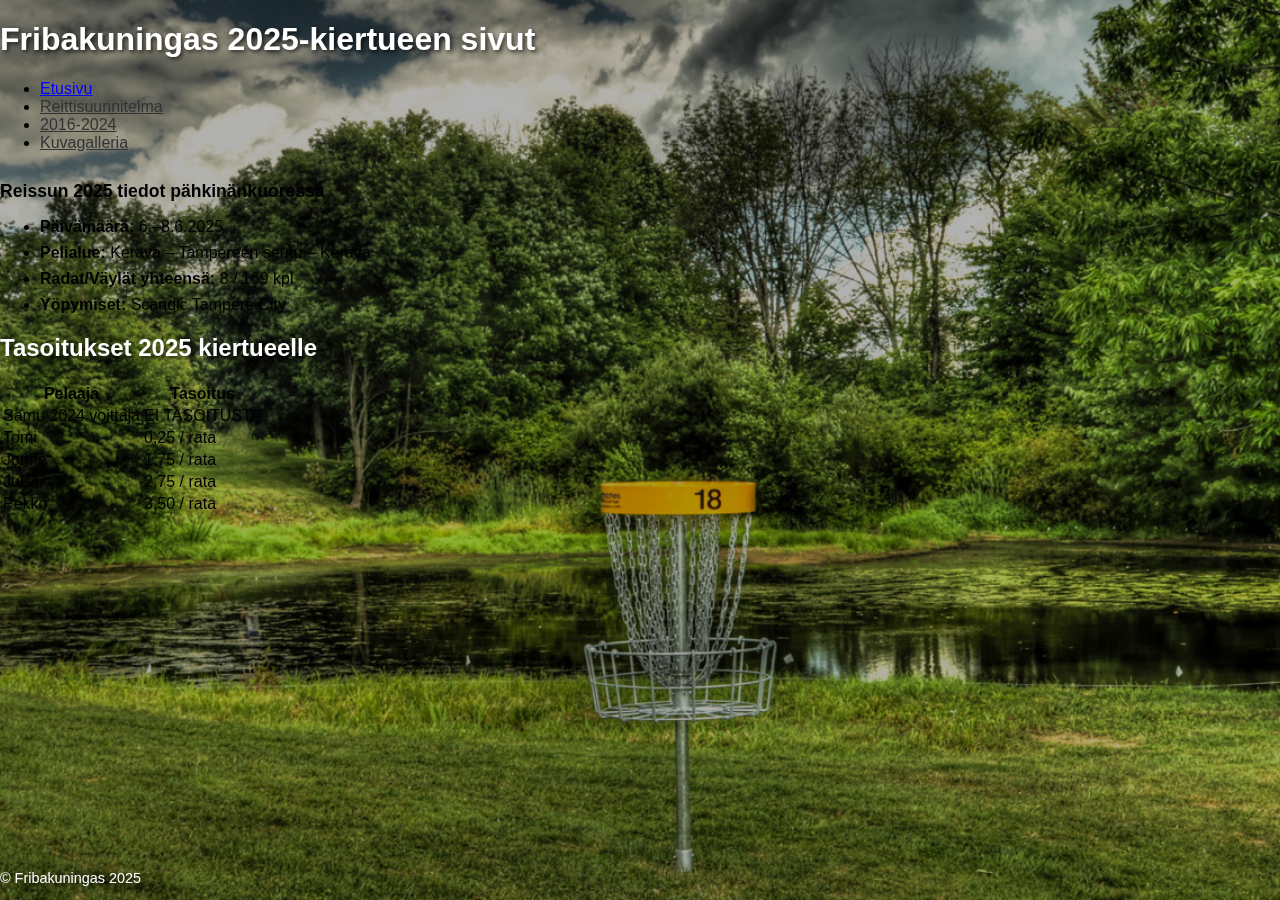
<file: TESTI/index.html>
<!DOCTYPE html>
<html lang="fi">
<head>
    <meta charset="UTF-8">
    <meta name="viewport" content="width=device-width, initial-scale=1.0">
    <title>PROJEKTI</title>
    <link href="https://cdn.jsdelivr.net/npm/bootstrap@5.3.5/dist/css/bootstrap.min.css" rel="stylesheet" integrity="sha384-SgOJa3DmI69IUzQ2PVdRZhwQ+dy64/BUtbMJw1MZ8t5HZApcHrRKUc4W0kG879m7" crossorigin="anonymous">
    <link rel="stylesheet" href="tyylit/styles.css">
</head>
<body>
  <header class="py-4 bg-light text-center">
    <div class="container">
      <h1 class="mb-3">Fribakuningas 2025-kiertueen sivut</h1>
      <nav>
        <ul class="nav justify-content-center">
          <li class="nav-item"><a class="nav-link active" href="index.html">Etusivu</a></li>
          <li class="nav-item"><a class="nav-link" href="reitit.html">Reittisuunnitelma</a></li>
          <li class="nav-item"><a class="nav-link" href="tulokset.html">2016-2024</a></li>
          <li class="nav-item"><a class="nav-link" href="galleria.html">Kuvagalleria</a></li>
        </ul>
      </nav>
    </div>
  </header>    
<main class="container my-4">
  <div class="row">
    <aside class="col-md-4 mb-4">
      <div class="p-3 bg-body-secondary rounded">
        <h5>Reissun 2025 tiedot pähkinänkuoressa</h5>
        <ul class="list-unstyled">
          <li><strong>Päivämäärä:</strong> 6.–8.6.2025</li>
          <li><strong>Pelialue:</strong> Kerava – Tampereen seutu – Kerava</li>
          <li><strong>Radat/Väylät yhteensä:</strong> 8 / 169 kpl</li>
          <li><strong>Yöpymiset:</strong> Scandic Tampere City</li>
        </ul>
      </div>
    </aside>
      <section class="col-md-8">
        <h2 class="text-center mb-4">Tasoitukset 2025 kiertueelle</h2>
        <div class="table-responsive">
          <table class="table table-bordered table-hover table-striped">
            <thead class="table-dark">
              <tr>
                <th>Pelaaja</th>
                <th>Tasoitus</th>
              </tr>
            </thead>
            <tbody>
              <tr>
                <td>Samu 2024 voittaja</td>
                <td>EI TASOITUSTA</td>
              </tr>
              <tr>
                <td>Tomi</td>
                <td>0,25 / rata</td>
              </tr>
              <tr>
                <td>Jonne</td>
                <td>1,75 / rata</td>
              </tr>
              <tr>
                <td>Juissi</td>
                <td>2,75 / rata</td>
              </tr>
              <tr>
                <td>Pekko</td>
                <td>3,50 / rata</td>
              </tr>
            </tbody>
          </table>
        </div>
      </section>
  </div>
</main>
  <footer class="bg-dark text-white text-center py-3">
    <p class="mb-0">© Fribakuningas 2025</p>
  </footer>

  <script src="https://cdn.jsdelivr.net/npm/bootstrap@5.3.5/dist/js/bootstrap.bundle.min.js" integrity="sha384-k6d4wzSIapyDyv1kpU366/PK5hCdSbCRGRCMv+eplOQJWyd1fbcAu9OCUj5zNLiq" crossorigin="anonymous"></script>
</body>
</html>
</file>
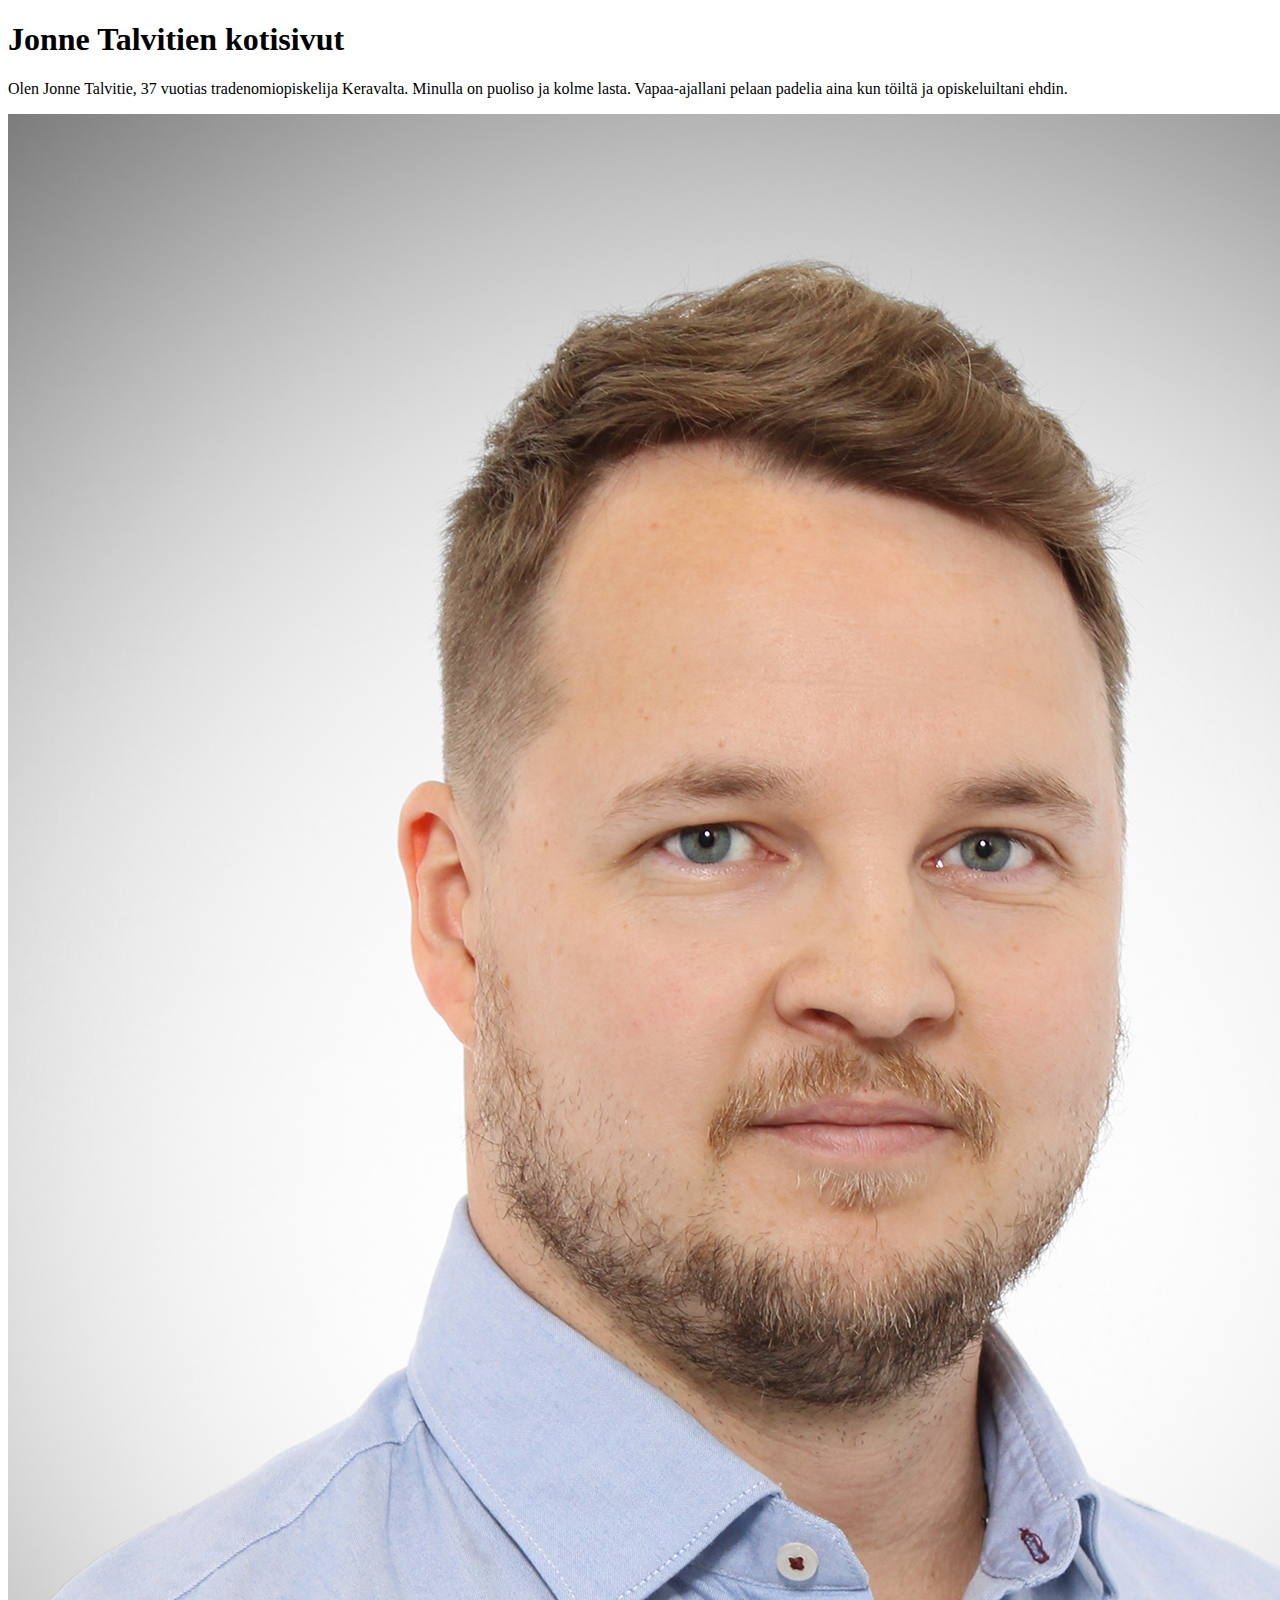
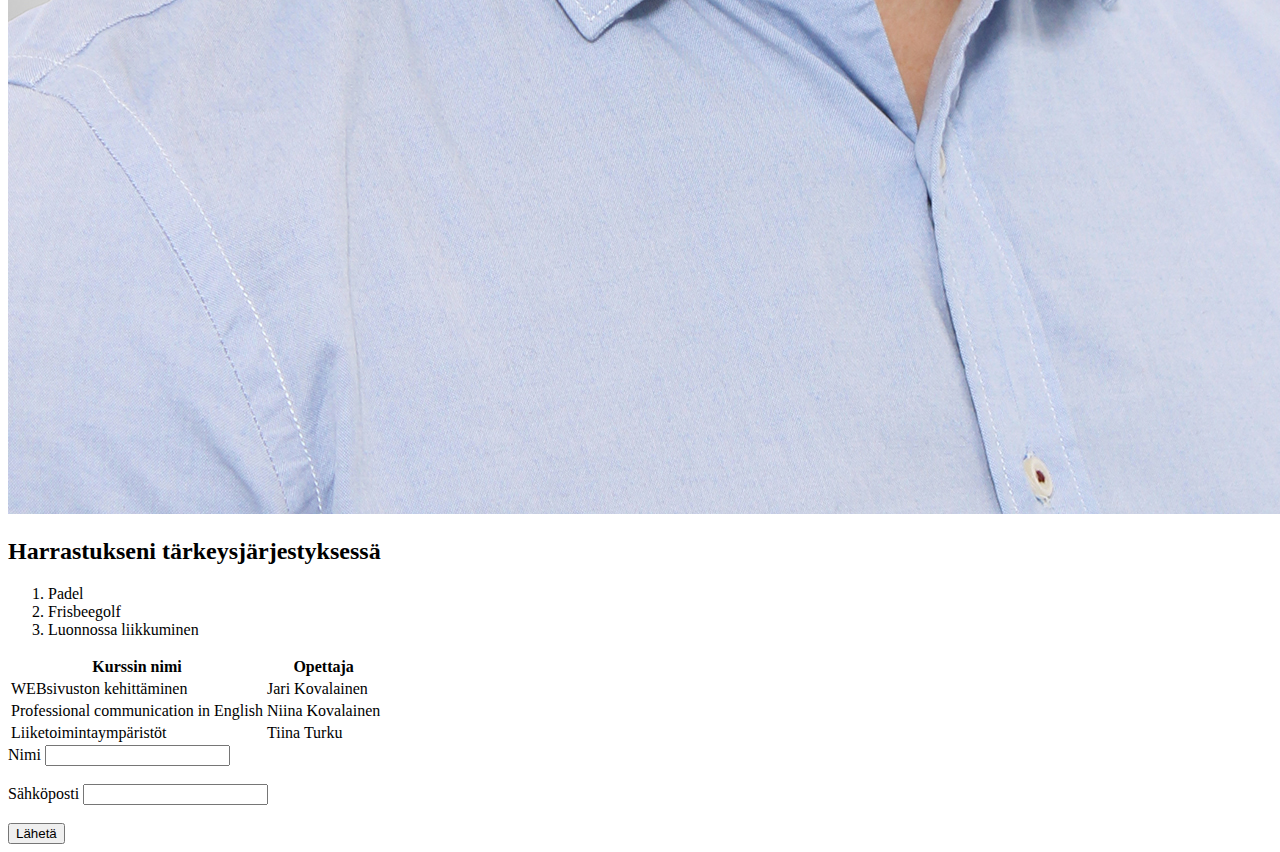
<file: WS01_HTML/index.html>
<!DOCTYPE html>
<html lang="fi">
    <head>
        <title>My First HTML Page</title>
    </head>
        <body>
           <h1>Jonne Talvitien kotisivut</h1>
           <p>Olen Jonne Talvitie, 37 vuotias tradenomiopiskelija Keravalta. Minulla on puoliso ja kolme lasta. Vapaa-ajallani pelaan padelia aina kun töiltä ja opiskeluiltani ehdin.</p>
           <img src="Talvitie_Jonne_pienennetty.jpg" alt="Kuva minusta">
<h2>Harrastukseni tärkeysjärjestyksessä</h2>
<ol>
    <li>Padel</li>
    <li>Frisbeegolf</li>
    <li>Luonnossa liikkuminen</li>
</ol>
<table>
    <tr>
        <th>Kurssin nimi</th>
        <th>Opettaja</th>
    </tr>
    <tr>
        <td>WEBsivuston kehittäminen </td>
        <td>Jari Kovalainen</td>
    </tr>
    <tr>
        <td>Professional communication in English</td>
        <td>Niina Kovalainen</td>
    </tr>
    <tr>
        <td>Liiketoimintaympäristöt</td>
        <td>Tiina Turku</td>
    </tr>
</table>
<form>
    <label for="name">Nimi</label>
    <input type="text" id="name" name="Nimi"><br><br>
    <label for="email"> Sähköposti</label>
    <input type="email" id="email" name="email"><br><br>
    <input type="submit" value="Lähetä">
</form>
    </body>
</html>
</file>
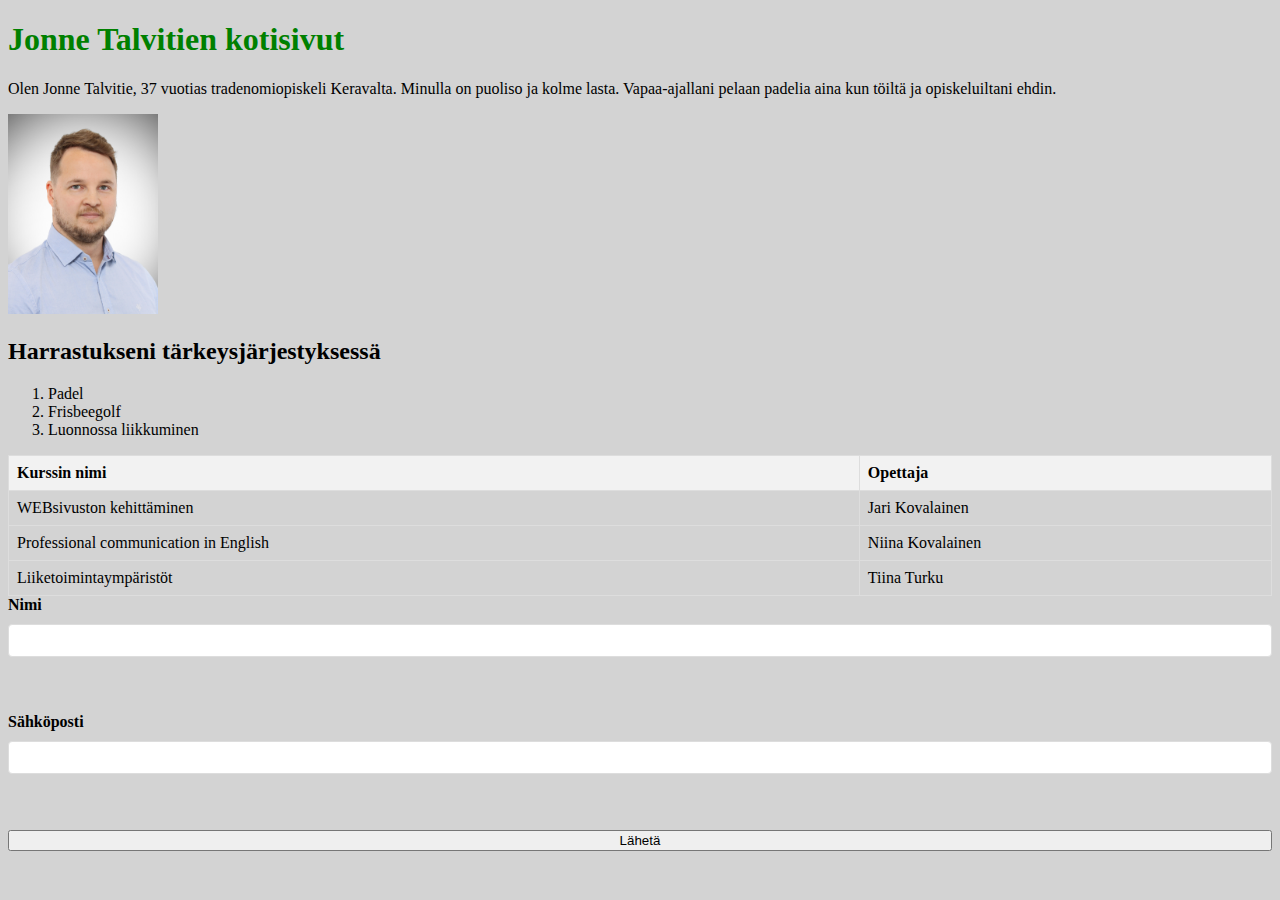
<file: WS02_CSS/index.html>
<!DOCTYPE html>
<html lang="fi">
    <head>
        <title>My First HTML Page</title>
        <link rel="stylesheet" href="styles.css">
    </head>
        <body>
           <h1>Jonne Talvitien kotisivut</h1>
           <p>Olen Jonne Talvitie, 37 vuotias tradenomiopiskeli Keravalta. Minulla on puoliso ja kolme lasta. Vapaa-ajallani pelaan padelia aina kun töiltä ja opiskeluiltani ehdin.</p>
           <img src="Talvitie_Jonne_pienennetty.jpg" alt="Kuva minusta">
<h2>Harrastukseni tärkeysjärjestyksessä</h2>
<ol>
    <li>Padel</li>
    <li>Frisbeegolf</li>
    <li>Luonnossa liikkuminen</li>
</ol>
<table>
    <tr>
        <th>Kurssin nimi</th>
        <th>Opettaja</th>
    </tr>
    <tr>
        <td>WEBsivuston kehittäminen </td>
        <td>Jari Kovalainen</td>
    </tr>
    <tr>
        <td>Professional communication in English</td>
        <td>Niina Kovalainen</td>
    </tr>
    <tr>
        <td>Liiketoimintaympäristöt</td>
        <td>Tiina Turku</td>
    </tr>
</table>
<form>
    <label for="name">Nimi</label>
    <input type="text" id="name" name="Nimi"><br><br>
    <label for="email"> Sähköposti</label>
    <input type="email" id="email" name="email"><br><br>
    <input type="submit" value="Lähetä">
</form>
    </body>
</html>
</file>
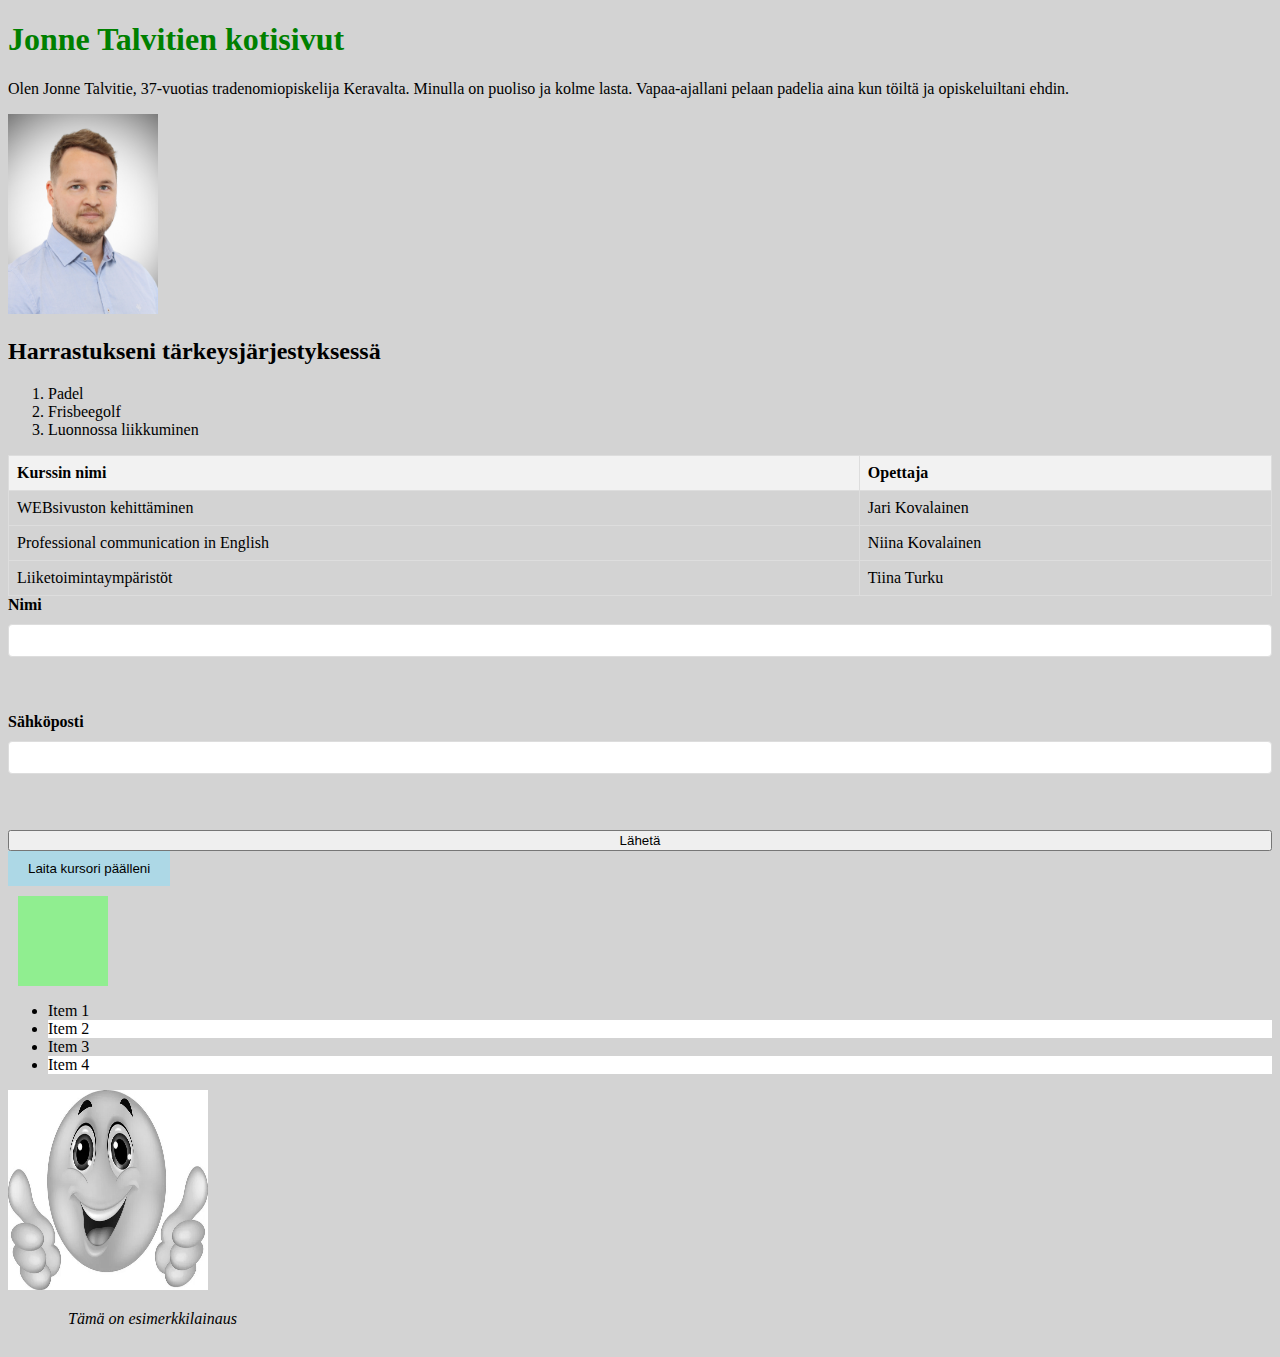
<file: WS03_Advanced_CSS_Techniques/index.html>
<!DOCTYPE html>
<html lang="fi">
    <head>
        <title>My First HTML Page</title>
        <link rel="stylesheet" href="tyylit/styles.css">
    </head>
        <body>
           <h1>Jonne Talvitien kotisivut</h1>
           <p>Olen Jonne Talvitie, 37-vuotias tradenomiopiskelija Keravalta. Minulla on puoliso ja kolme lasta. Vapaa-ajallani pelaan padelia aina kun töiltä ja opiskeluiltani ehdin.</p>
           <img src="kuvat/Talvitie_Jonne_pienennetty.jpg" alt="Kuva minusta">
<h2>Harrastukseni tärkeysjärjestyksessä</h2>
<ol>
    <li>Padel</li>
    <li>Frisbeegolf</li>
    <li>Luonnossa liikkuminen</li>
</ol>
<table>
    <tr>
        <th>Kurssin nimi</th>
        <th>Opettaja</th>
    </tr>
    <tr>
        <td>WEBsivuston kehittäminen </td>
        <td>Jari Kovalainen</td>
    </tr>
    <tr>
        <td>Professional communication in English</td>
        <td>Niina Kovalainen</td>
    </tr>
    <tr>
        <td>Liiketoimintaympäristöt</td>
        <td>Tiina Turku</td>
    </tr>
</table>
<form>
    <label for="name">Nimi</label>
    <input type="text" id="name" name="Nimi"><br><br>
    <label for="email"> Sähköposti</label>
    <input type="email" id="email" name="email"><br><br>
    <input type="submit" value="Lähetä">
</form>
<button class="transition-button">Laita kursori päälleni</button>
<div class="animation-box"></div>
<ul class="pseudo-list">
    <li>Item 1</li>
    <li>Item 2</li>
    <li>Item 3</li>
    <li>Item 4</li>
</ul>
<img src="kuvat/image.jpg" alt="Esimerkkikuva" class="filter-image">
<blockquote class="quote">
    Tämä on esimerkkilainaus
    </blockquote>
    </body>
</html>
</file>
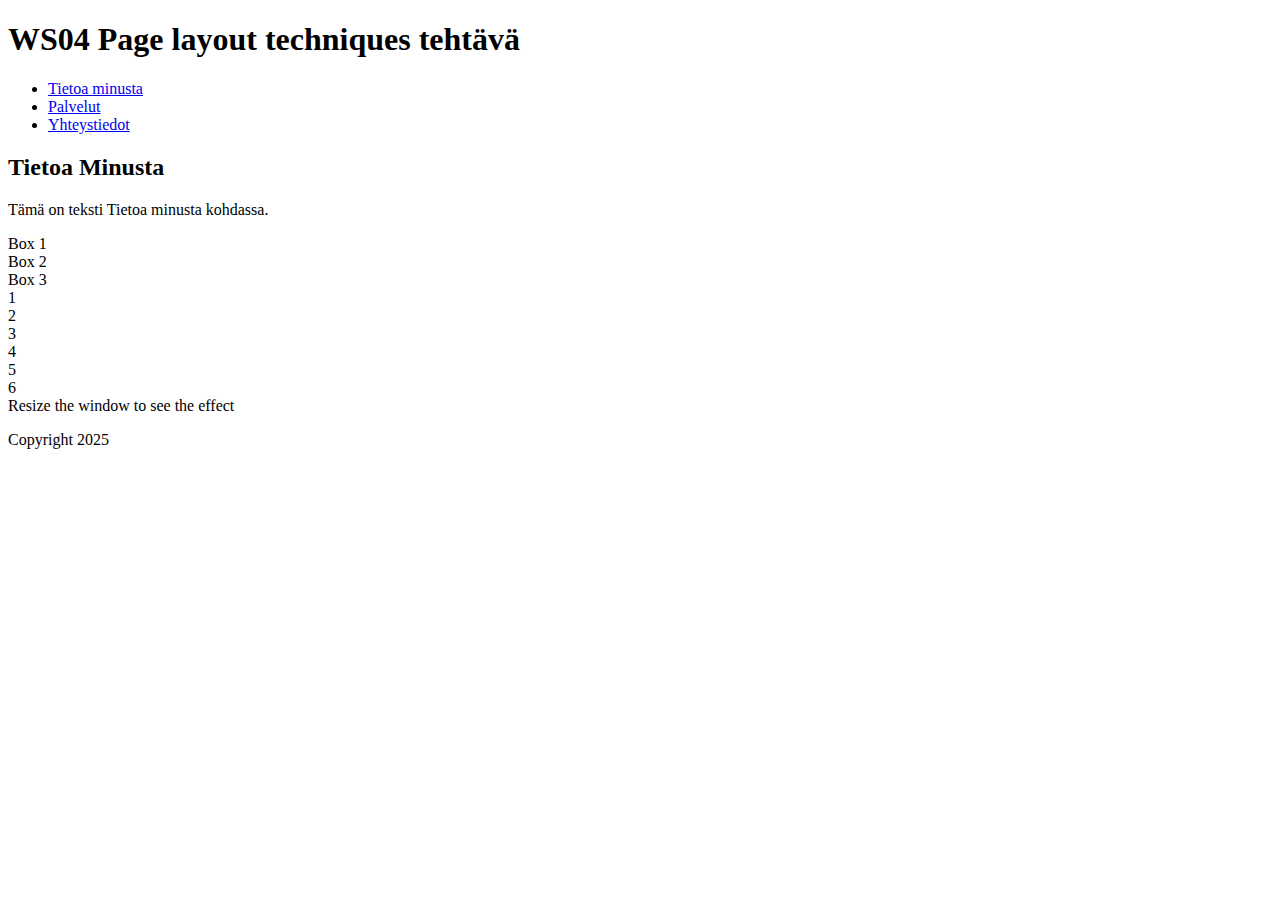
<file: WS04_Page_layout_techniques/index.html>
<!DOCTYPE html>
<html lang="fi">
<head>
  <meta charset="UTF-8">
  <meta name="viewport" content="width=device-width, initial-scale=1.0">
  <title>WS04 Page layout techniques tehtävä</title>
  <link rel="stylesheet" href="tyylit/styles.css">
</head>
<body>
  <header>
    <h1>WS04 Page layout techniques tehtävä</h1>
<nav>
    <ul>
      <li><a href="about">Tietoa minusta</a></li>
      <li><a href="palvelut">Palvelut</a></li>
      <li><a href="yhteystiedot">Yhteystiedot</a></li>
    </ul>
</nav>
  </header>
  <main>
    <section id="about">
      <h2>Tietoa Minusta</h2>
      <p>Tämä on teksti Tietoa minusta kohdassa.</p>
    </section>
  </main>
  <div class="flex-container">
    <div class="box">Box 1</div>
    <div class="box">Box 2</div>
    <div class="box">Box 3</div>
  </div>
  <div class="grid-container">
    <div class="grid-item">1</div>
    <div class="grid-item">2</div>
    <div class="grid-item">3</div>
    <div class="grid-item">4</div>
    <div class="grid-item">5</div>
    <div class="grid-item">6</div>
  </div>
  <div class="responsive-box">Resize the window to see the effect</div>
  <footer>
    <p> Copyright 2025</p>
  </footer>
</body>
</html>
</file>
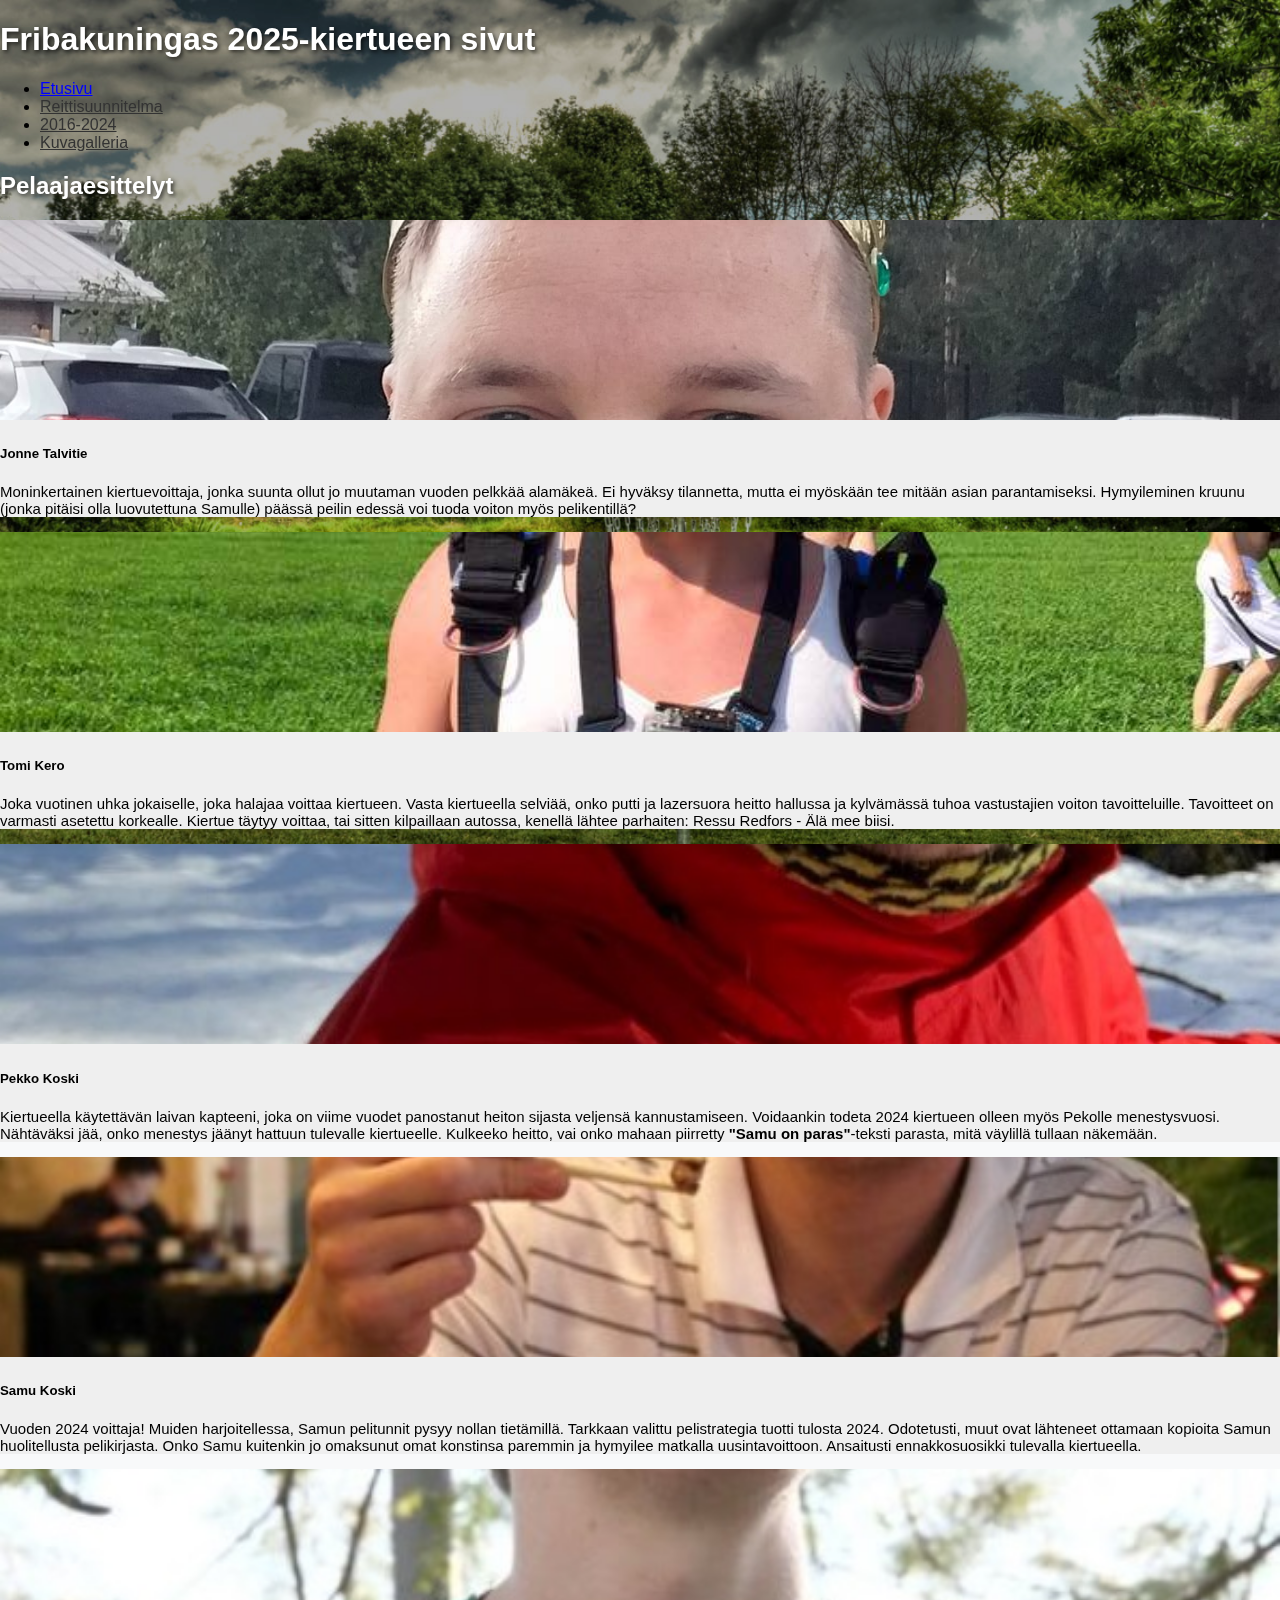
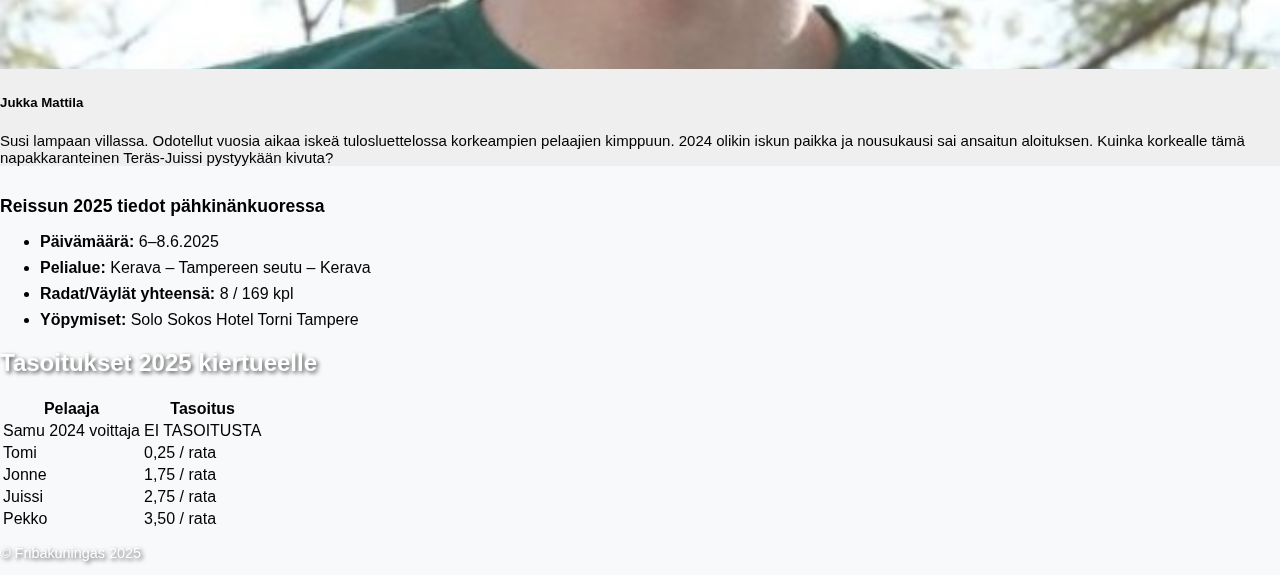
<file: WS07_Building_a_complete_webpage/index.html>
<!DOCTYPE html>
<html lang="fi">
<head>
    <meta charset="UTF-8">
    <meta name="viewport" content="width=device-width, initial-scale=1.0">
    <title>Fribakuningas 2025-kiertue</title>
    <link href="https://cdn.jsdelivr.net/npm/bootstrap@5.3.5/dist/css/bootstrap.min.css" rel="stylesheet" integrity="sha384-SgOJa3DmI69IUzQ2PVdRZhwQ+dy64/BUtbMJw1MZ8t5HZApcHrRKUc4W0kG879m7" crossorigin="anonymous">
    <link rel="stylesheet" href="tyylit/styles.css">
</head>
<body>
  <header class="py-4 bg-light text-center">
    <div class="container">
      <h1 class="mb-3">Fribakuningas 2025-kiertueen sivut</h1>
      <nav>
        <ul class="nav justify-content-center">
          <li class="nav-item"><a class="nav-link active" href="index.html">Etusivu</a></li>
          <li class="nav-item"><a class="nav-link" href="reitit.html">Reittisuunnitelma</a></li>
          <li class="nav-item"><a class="nav-link" href="tulokset.html">2016-2024</a></li>
          <li class="nav-item"><a class="nav-link" href="galleria.html">Kuvagalleria</a></li>
        </ul>
      </nav>
    </div>
  </header>    
<main class="container my-5">
  <h2 class="text-center mb-4">Pelaajaesittelyt</h2>
  <div class="row row-cols-1 row-cols-md-5 g-4">
    <div class="col pelaaja-kortti">
      <div class="card h-100 pelaaja-kortti">
        <img src="kuvat/2.jpg" class="card-img-top" alt="Pelaajaesittely">
        <div class="card-body">
          <h5 class="card-title pelaaja-kortti">Jonne Talvitie</h5>
          <p class="card-text pelaaja-esittely">Moninkertainen kiertuevoittaja, jonka suunta ollut jo muutaman vuoden pelkkää alamäkeä. 
            Ei hyväksy tilannetta, mutta ei myöskään tee mitään asian parantamiseksi. Hymyileminen kruunu (jonka pitäisi olla luovutettuna Samulle) päässä peilin edessä voi tuoda voiton myös pelikentillä?</p>
        </div>
      </div>
    </div>
    <div class="col">
      <div class="card h-100 pelaaja-kortti">
        <img src="kuvat/20.jpg" class="card-img-top" alt="Pelaajaesittely">
        <div class="card-body">
          <h5 class="card-title">Tomi Kero</h5>
          <p class="card-text pelaaja-esittely">Joka vuotinen uhka jokaiselle, joka halajaa voittaa kiertueen.
            Vasta kiertueella selviää, onko putti ja lazersuora heitto hallussa ja kylvämässä tuhoa vastustajien voiton tavoitteluille.
            Tavoitteet on varmasti asetettu korkealle. Kiertue täytyy voittaa, tai sitten kilpaillaan autossa, kenellä lähtee parhaiten: Ressu Redfors - Älä mee biisi.
          </p>
        </div>
      </div>
    </div>
    <div class="col">
      <div class="card h-100 pelaaja-kortti">
        <img src="kuvat/21.jpg" class="card-img-top" alt="Pelaajaesittely">
        <div class="card-body">
          <h5 class="card-title">Pekko Koski</h5>
          <p class="card-text pelaaja-esittely">Kiertueella käytettävän laivan kapteeni, joka on viime vuodet panostanut heiton sijasta
            veljensä kannustamiseen. Voidaankin todeta 2024 kiertueen olleen myös Pekolle menestysvuosi. Nähtäväksi jää, 
            onko menestys jäänyt hattuun tulevalle kiertueelle. Kulkeeko heitto, vai onko mahaan piirretty <strong>"Samu on paras"</strong>-teksti parasta, mitä väylillä tullaan näkemään.</p>
        </div>
      </div>
    </div>
    <div class="col">
      <div class="card h-100 pelaaja-kortti">
        <img src="kuvat/22.jpg" class="card-img-top" alt="Pelaajaesittely">
        <div class="card-body">
          <h5 class="card-title">Samu Koski</h5>
          <p class="card-text pelaaja-esittely">Vuoden 2024 voittaja! Muiden harjoitellessa, Samun pelitunnit pysyy nollan tietämillä. 
            Tarkkaan valittu pelistrategia tuotti tulosta 2024. Odotetusti, muut ovat lähteneet ottamaan kopioita Samun huolitellusta pelikirjasta. 
            Onko Samu kuitenkin jo omaksunut omat konstinsa paremmin ja hymyilee matkalla uusintavoittoon.
            Ansaitusti ennakkosuosikki tulevalla kiertueella.</p>
        </div>
      </div>
    </div>
    <div class="col">
      <div class="card h-100 pelaaja-kortti">
        <img src="kuvat/23.jpg" class="card-img-top" alt="Jukka Mattila">
        <div class="card-body">
          <h5 class="card-title">Jukka Mattila</h5>
          <p class="card-text pelaaja-esittely">Susi lampaan villassa. Odotellut vuosia aikaa iskeä tulosluettelossa korkeampien pelaajien kimppuun. 
            2024 olikin iskun paikka ja nousukausi sai ansaitun aloituksen. Kuinka korkealle tämä napakkaranteinen Teräs-Juissi pystyykään kivuta?</p>
        </div>
      </div>
    </div>
  </div>
    <aside class="col-md-12 mt-4 mb-4">
      <div class="p-3 bg-body-secondary rounded">
        <h5>Reissun 2025 tiedot pähkinänkuoressa</h5>
        <ul class="list-unstyled">
          <li><strong>Päivämäärä:</strong> 6–8.6.2025</li>
          <li><strong>Pelialue:</strong> Kerava – Tampereen seutu – Kerava</li>
          <li><strong>Radat/Väylät yhteensä:</strong> 8 / 169 kpl</li>
          <li><strong>Yöpymiset:</strong> Solo Sokos Hotel Torni Tampere</li>
        </ul>
      </div>
    </aside>
      <section class="col-md-12">
        <h2 class="text-center mb-4">Tasoitukset 2025 kiertueelle</h2>
        <div class="table-responsive">
          <table class="table table-bordered table-hover table-striped">
            <thead class="table-dark">
              <tr>
                <th>Pelaaja</th>
                <th>Tasoitus</th>
              </tr>
            </thead>
            <tbody>
              <tr>
                <td>Samu 2024 voittaja</td>
                <td>EI TASOITUSTA</td>
              </tr>
              <tr>
                <td>Tomi</td>
                <td>0,25 / rata</td>
              </tr>
              <tr>
                <td>Jonne</td>
                <td>1,75 / rata</td>
              </tr>
              <tr>
                <td>Juissi</td>
                <td>2,75 / rata</td>
              </tr>
              <tr>
                <td>Pekko</td>
                <td>3,50 / rata</td>
              </tr>
            </tbody>
          </table>
        </div>
      </section>
</main>
  <footer class="bg-dark text-white text-center py-3">
    <p class="mb-0">© Fribakuningas 2025</p>
  </footer>
  <script src="https://cdn.jsdelivr.net/npm/bootstrap@5.3.5/dist/js/bootstrap.bundle.min.js" integrity="sha384-k6d4wzSIapyDyv1kpU366/PK5hCdSbCRGRCMv+eplOQJWyd1fbcAu9OCUj5zNLiq" crossorigin="anonymous"></script>
</body>
</html>
</file>
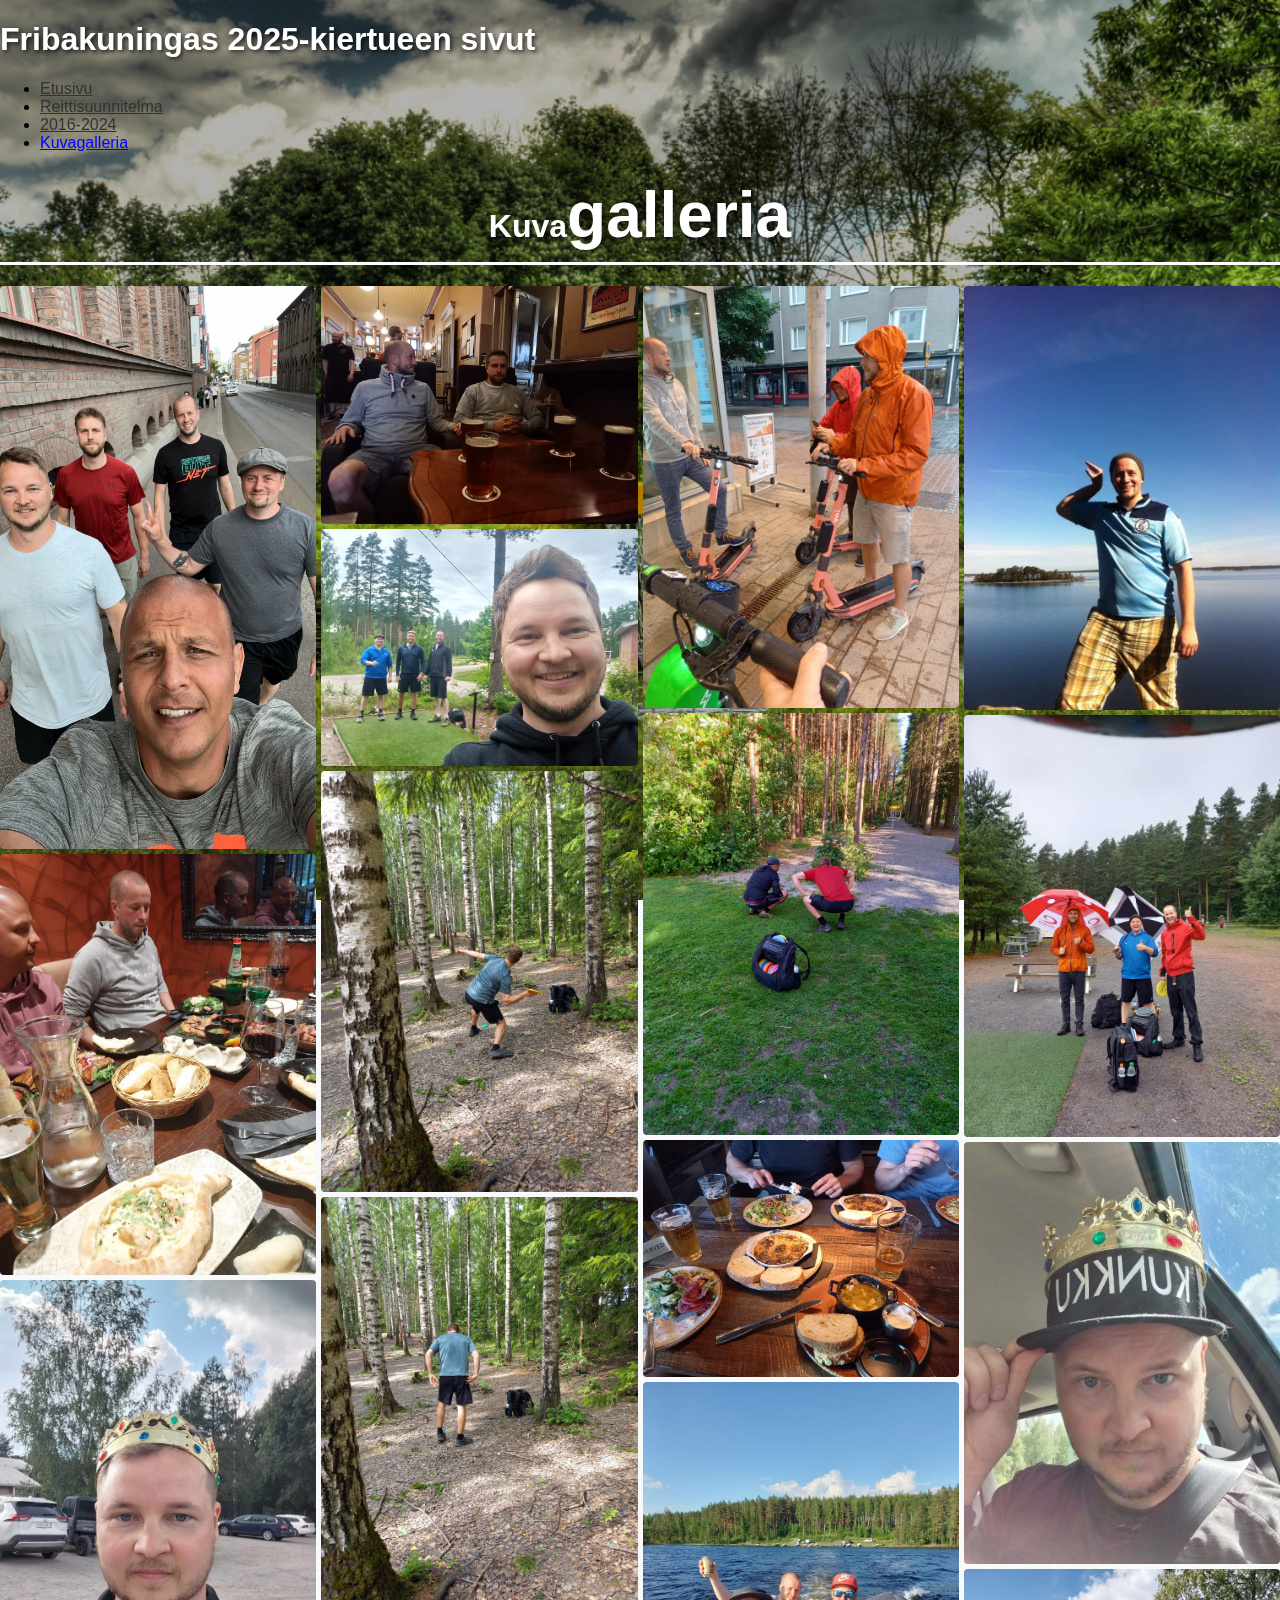
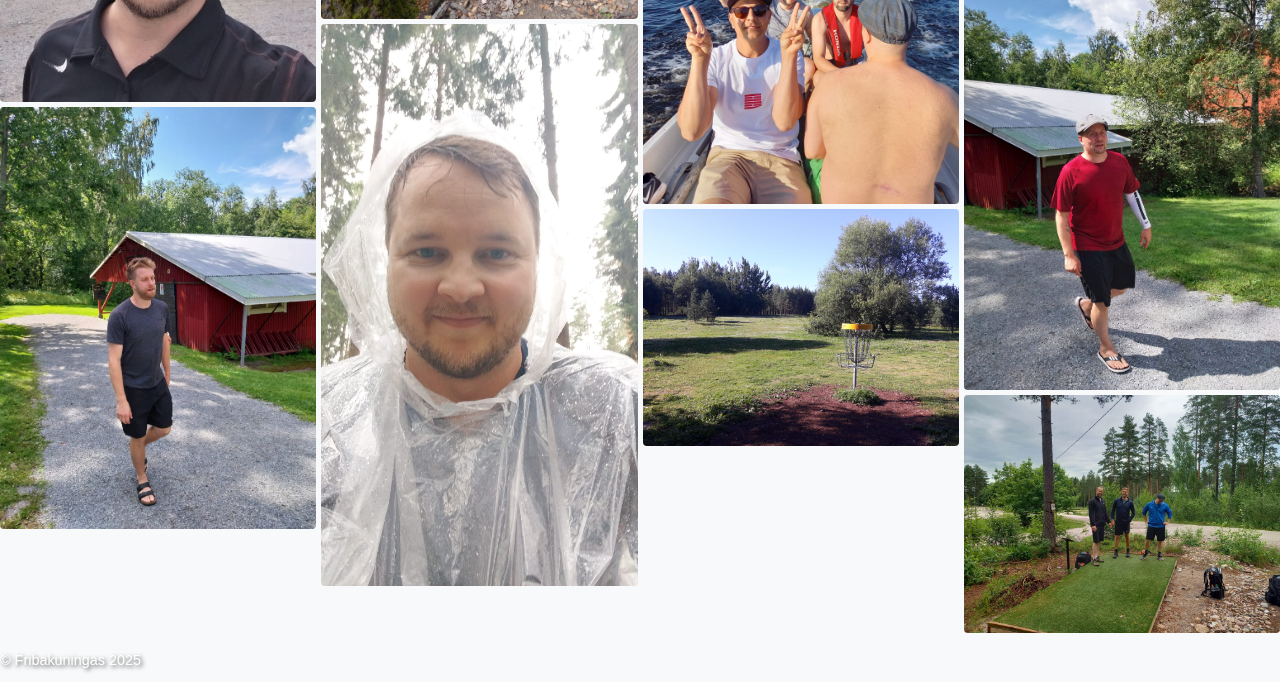
<file: TESTI/galleria.html>
<!DOCTYPE html>
<html lang="fi">
<head>
    <meta charset="UTF-8">
    <meta name="viewport" content="width=device-width, initial-scale=1.0">
    <title>PROJEKTI</title>
    <link href="https://cdn.jsdelivr.net/npm/bootstrap@5.3.5/dist/css/bootstrap.min.css" rel="stylesheet" integrity="sha384-SgOJa3DmI69IUzQ2PVdRZhwQ+dy64/BUtbMJw1MZ8t5HZApcHrRKUc4W0kG879m7" crossorigin="anonymous">
    <link rel="stylesheet" href="tyylit/styles.css">
</head>
<body>
  <header class="py-4 bg-light text-center">
    <div class="container">
      <h1 class="mb-3">Fribakuningas 2025-kiertueen sivut</h1>
      <nav>
        <ul class="nav justify-content-center">
          <li class="nav-item"><a class="nav-link" href="index.html">Etusivu</a></li>
          <li class="nav-item"><a class="nav-link" href="reitit.html">Reittisuunnitelma</a></li>
          <li class="nav-item"><a class="nav-link" href="tulokset.html">2016-2024</a></li>
          <li class="nav-item"><a class="nav-link active" href="galleria.html">Kuvagalleria</a></li>
        </ul>
      </nav>
    </div>
  </header>    
<main class="container my-4">
  <div class="row">
    <section class="col-md-12">
      <div class="box">
        <h2 class="gallery-title">Kuva<span>galleria</span></h2>
            <div class="col-md-3 gallery-column">
              <img src="kuvat/19.jpg" alt="Kuva kiertueelta">
              <img src="kuvat/4.jpg" alt="Kuva kiertueelta">
              <img src="kuvat/2.jpg" alt="Kuva kiertueelta">
              <img src="kuvat/5.jpg" alt="Kuva kiertueelta">
            </div>
            <div class="col-md-3 gallery-column">
              <img src="kuvat/8.jpg" alt="Kuva kiertueelta">
              <img src="kuvat/9.jpg" alt="Kuva kiertueelta">
              <img src="kuvat/11.jpg" alt="Kuva kiertueelta">
              <img src="kuvat/12.jpg" alt="Kuva kiertueelta">
              <img src="kuvat/1.jpg" alt="Kuva kiertueelta">
            </div>
            <div class="col-md-3 gallery-column">
                <img src="kuvat/14.jpg" alt="Kuva kiertueelta">
                <img src="kuvat/15.jpg" alt="Kuva kiertueelta">
                <img src="kuvat/16.jpg" alt="Kuva kiertueelta">
                <img src="kuvat/17.jpg" alt="Kuva kiertueelta">
                <img src="kuvat/18.jpg" alt="Kuva kiertueelta">
            </div>
            <div class="col-md-3 gallery-column">
              <img src="kuvat/13.jpg" alt="Kuva kiertueelta">
              <img src="kuvat/7.jpg" alt="Kuva kiertueelta">
              <img src="kuvat/6.jpg" alt="Kuva kiertueelta">
              <img src="kuvat/3.jpg" alt="Kuva kiertueelta">
              <img src="kuvat/10.jpg" alt="Kuva kiertueelta">
          </div>
      </div>
    </section>
  </div>
</main>
  <footer class="bg-dark text-white text-center py-3">
    <p class="mb-0">© Fribakuningas 2025</p>
  </footer>

  <script src="https://cdn.jsdelivr.net/npm/bootstrap@5.3.5/dist/js/bootstrap.bundle.min.js" integrity="sha384-k6d4wzSIapyDyv1kpU366/PK5hCdSbCRGRCMv+eplOQJWyd1fbcAu9OCUj5zNLiq" crossorigin="anonymous"></script>
</body>
</html>
</file>
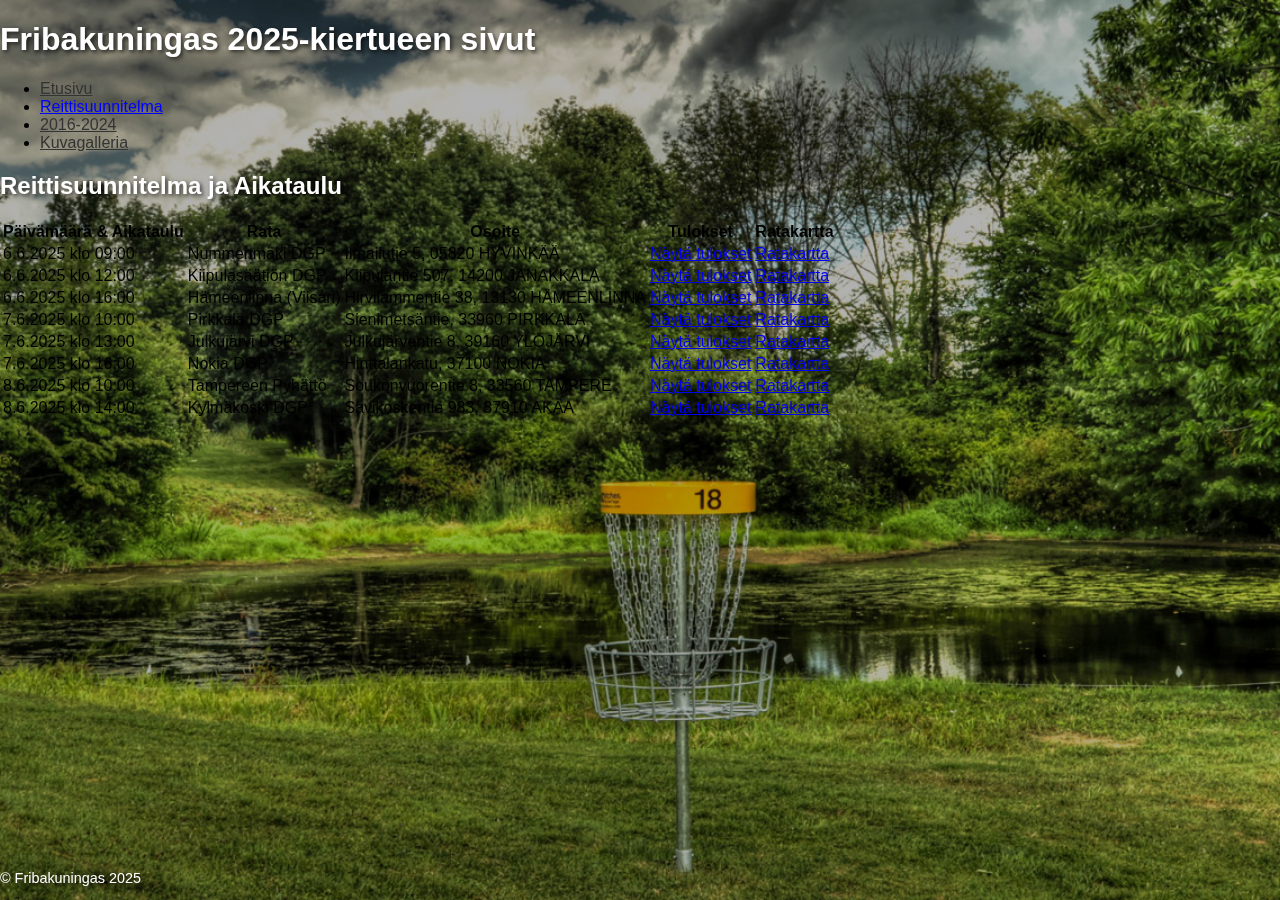
<file: TESTI/reitit.html>
<!DOCTYPE html>
<html lang="fi">
<head>
    <meta charset="UTF-8">
    <meta name="viewport" content="width=device-width, initial-scale=1.0">
    <title>PROJEKTI</title>
    <link href="https://cdn.jsdelivr.net/npm/bootstrap@5.3.5/dist/css/bootstrap.min.css" rel="stylesheet" integrity="sha384-SgOJa3DmI69IUzQ2PVdRZhwQ+dy64/BUtbMJw1MZ8t5HZApcHrRKUc4W0kG879m7" crossorigin="anonymous">
    <link rel="stylesheet" href="tyylit/styles.css">
</head>
<body>
  <header class="py-4 bg-light text-center">
    <div class="container">
      <h1 class="mb-3">Fribakuningas 2025-kiertueen sivut</h1>
      <nav>
        <ul class="nav justify-content-center">
          <li class="nav-item"><a class="nav-link" href="index.html">Etusivu</a></li>
          <li class="nav-item"><a class="nav-link active" href="reitit.html">Reittisuunnitelma</a></li>
          <li class="nav-item"><a class="nav-link" href="tulokset.html">2016-2024</a></li>
          <li class="nav-item"><a class="nav-link" href="galleria.html">Kuvagalleria</a></li>
        </ul>
      </nav>
    </div>
  </header>      
<main class="container my-4">
  <div class="row">
      <section class="col-md-12">
        <h2 class="text-center mb-4">Reittisuunnitelma ja Aikataulu</h2>
        <div class="table-responsive">
          <table class="table table-bordered table-hover table-striped text-white">
            <thead class="table-dark">
              <tr>
                <th>Päivämäärä & Aikataulu</th>
                <th>Rata</th>
                <th>Osoite</th>
                <th>Tulokset</th>
                <th>Ratakartta</th>
              </tr>
            </thead>
            <tbody>
              <tr>
                <td>6.6.2025 klo 09:00</td>
                <td>Nummenmäki DGP</td>
                <td>Ilmailutie 5, 05820 HYVINKÄÄ</td>
                <td><a href="https://discgolfmetrix.com/3288647" class="btn btn-sm btn-dark me-2">Näytä tulokset</a></td>
                <td><a href="kuvat/rata1.jpg" class="btn btn-sm btn-dark">Ratakartta</a></td>
              </tr>
              <tr>
                <td>6.6.2025 klo 12:00</td>
                <td>Kiipulasäätiön DGP</td>
                <td>Kiipulantie 507, 14200 JANAKKALA</td>
                <td><a href="https://discgolfmetrix.com/3288776" class="btn btn-sm btn-dark me-2">Näytä tulokset</a></td>
                <td><a href="kuvat/rata2.jpg" class="btn btn-sm btn-dark">Ratakartta</a></td>
              </tr>
              <tr>
                <td>6.6.2025 klo 16:00</td>
                <td>Hämeenlinna (Viisari)</td>
                <td>Hirvilammentie 38, 13130 HÄMEENLINNA</td>
                <td><a href="https://discgolfmetrix.com/3288649" class="btn btn-sm btn-dark me-2">Näytä tulokset</a></td>
                <td><a href="kuvat/rata3.jpg" class="btn btn-sm btn-dark">Ratakartta</a></td>
              </tr>
              <tr>
                <td>7.6.2025 klo 10:00</td>
                <td>Pirkkala DGP</td>
                <td>Sienimetsäntie, 33960 PIRKKALA</td>
                <td><a href="https://discgolfmetrix.com/3288787" class="btn btn-sm btn-dark me-2">Näytä tulokset</a></td>
                <td><a href="kuvat/rata4.jpg" class="btn btn-sm btn-dark">Ratakartta</a></td>
              </tr>
              <tr>
                <td>7.6.2025 klo 13:00</td>
                <td>Julkujärvi DGP</td>
                <td>Julkujärventie 8, 39160 YLÖJÄRVI</td>
                <td><a href="https://discgolfmetrix.com/3288795" class="btn btn-sm btn-dark me-2">Näytä tulokset</a></td>
                <td><a href="kuvat/rata5.jpg" class="btn btn-sm btn-dark">Ratakartta</a></td>
              </tr>
              <tr>
                <td>7.6.2025 klo 16:00</td>
                <td>Nokia DGP</td>
                <td>Hinttalankatu, 37100 NOKIA</td>
                <td><a href="https://discgolfmetrix.com/3288799" class="btn btn-sm btn-dark me-2">Näytä tulokset</a></td>
                <td><a href="kuvat/rata6.jpg" class="btn btn-sm btn-dark">Ratakartta</a></td>
              </tr>
              <tr>
                <td>8.6.2025 klo 10:00</td>
                <td>Tampereen Pyhättö</td>
                <td>Soukonvuorentie 8, 33560 TAMPERE</td>
                <td><a href="https://discgolfmetrix.com/3288802" class="btn btn-sm btn-dark me-2">Näytä tulokset</a></td>
                <td><a href="kuvat/rata7.jpg" class="btn btn-sm btn-dark">Ratakartta</a></td>
              </tr>
              <tr>
                <td>8.6.2025 klo 14:00</td>
                <td>Kylmäkoski DGP</td>
                <td>Savikoskentie 983, 37910 AKAA</td>
                <td><a href="https://discgolfmetrix.com/3288807" class="btn btn-sm btn-dark me-2">Näytä tulokset</a></td>
                <td><a href="kuvat/rata8.jpg" class="btn btn-sm btn-dark">Ratakartta</a></td>
              </tr>
            </tbody>
          </table>
        </div>
      </section>
  </div>
</main>
  <footer class="bg-dark text-white text-center py-3">
    <p class="mb-0">© Fribakuningas 2025</p>
  </footer>

  <script src="https://cdn.jsdelivr.net/npm/bootstrap@5.3.5/dist/js/bootstrap.bundle.min.js" integrity="sha384-k6d4wzSIapyDyv1kpU366/PK5hCdSbCRGRCMv+eplOQJWyd1fbcAu9OCUj5zNLiq" crossorigin="anonymous"></script>
</body>
</html>
</file>
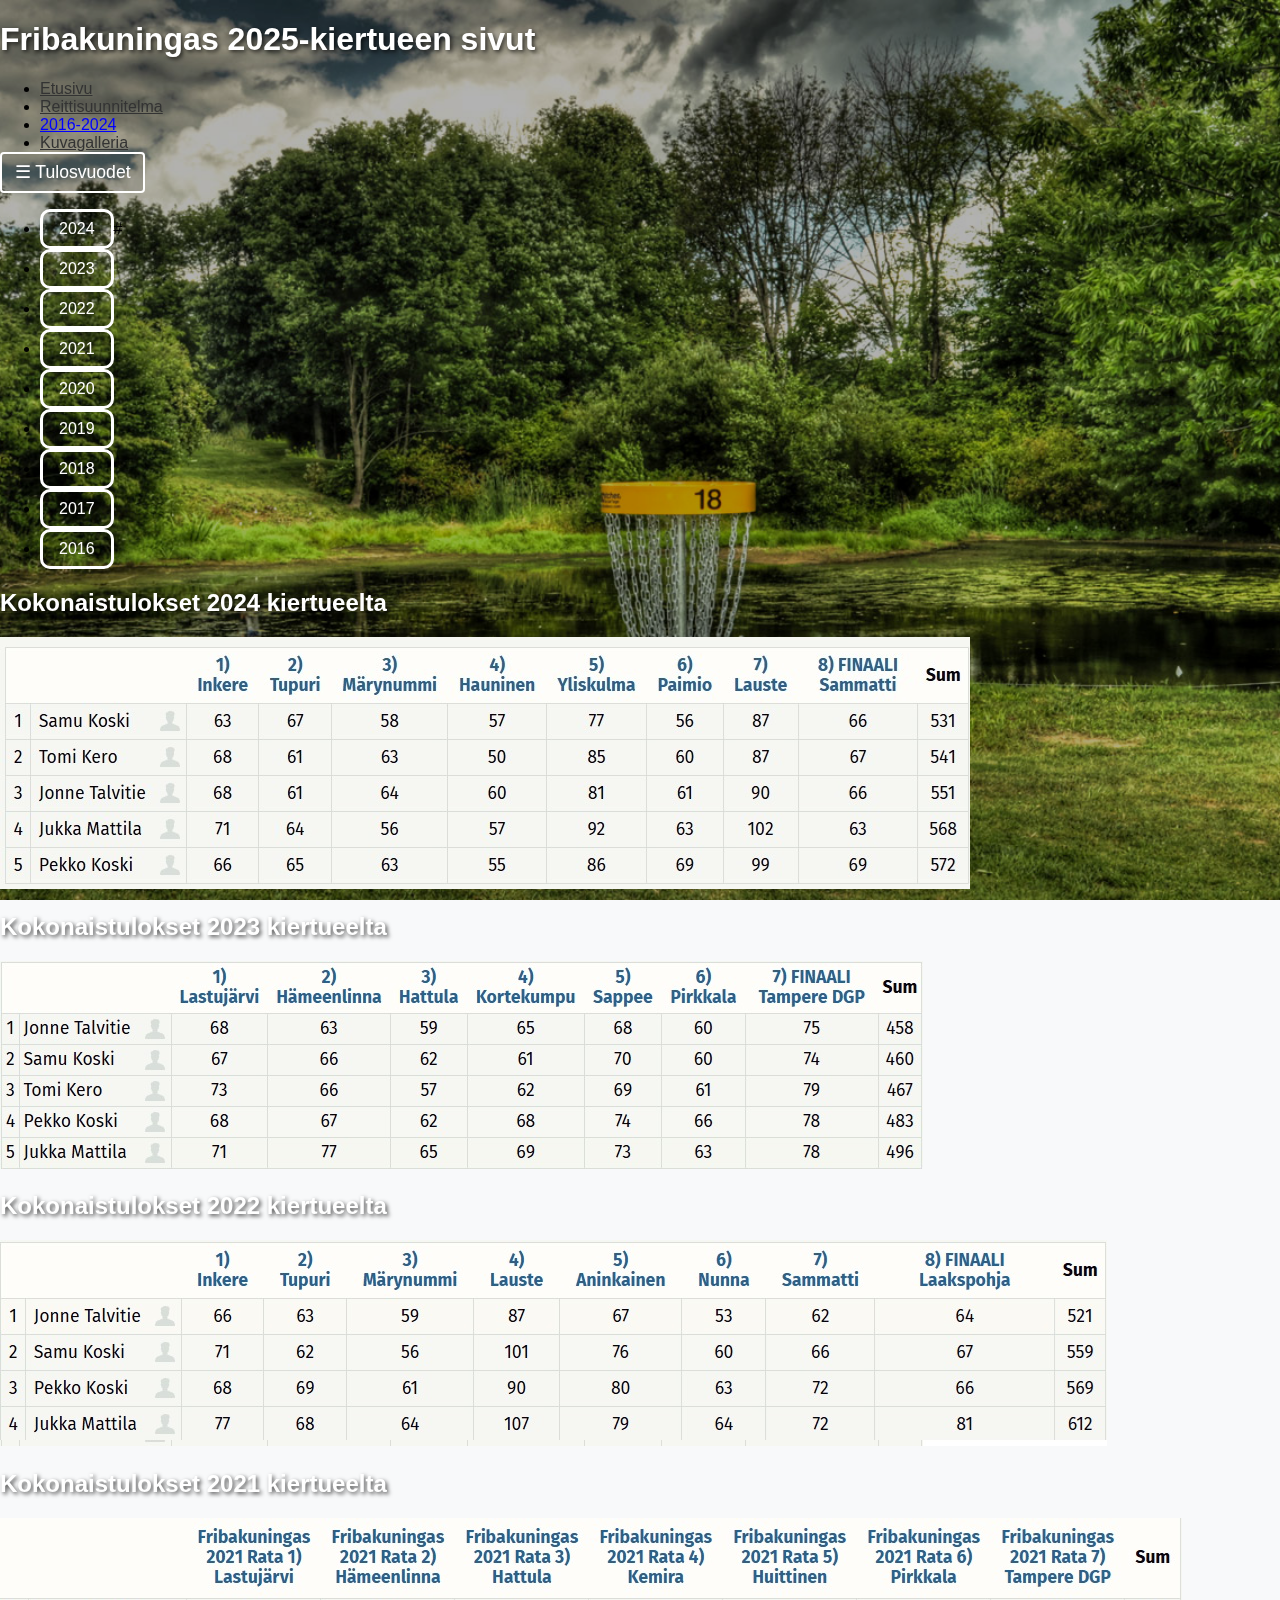
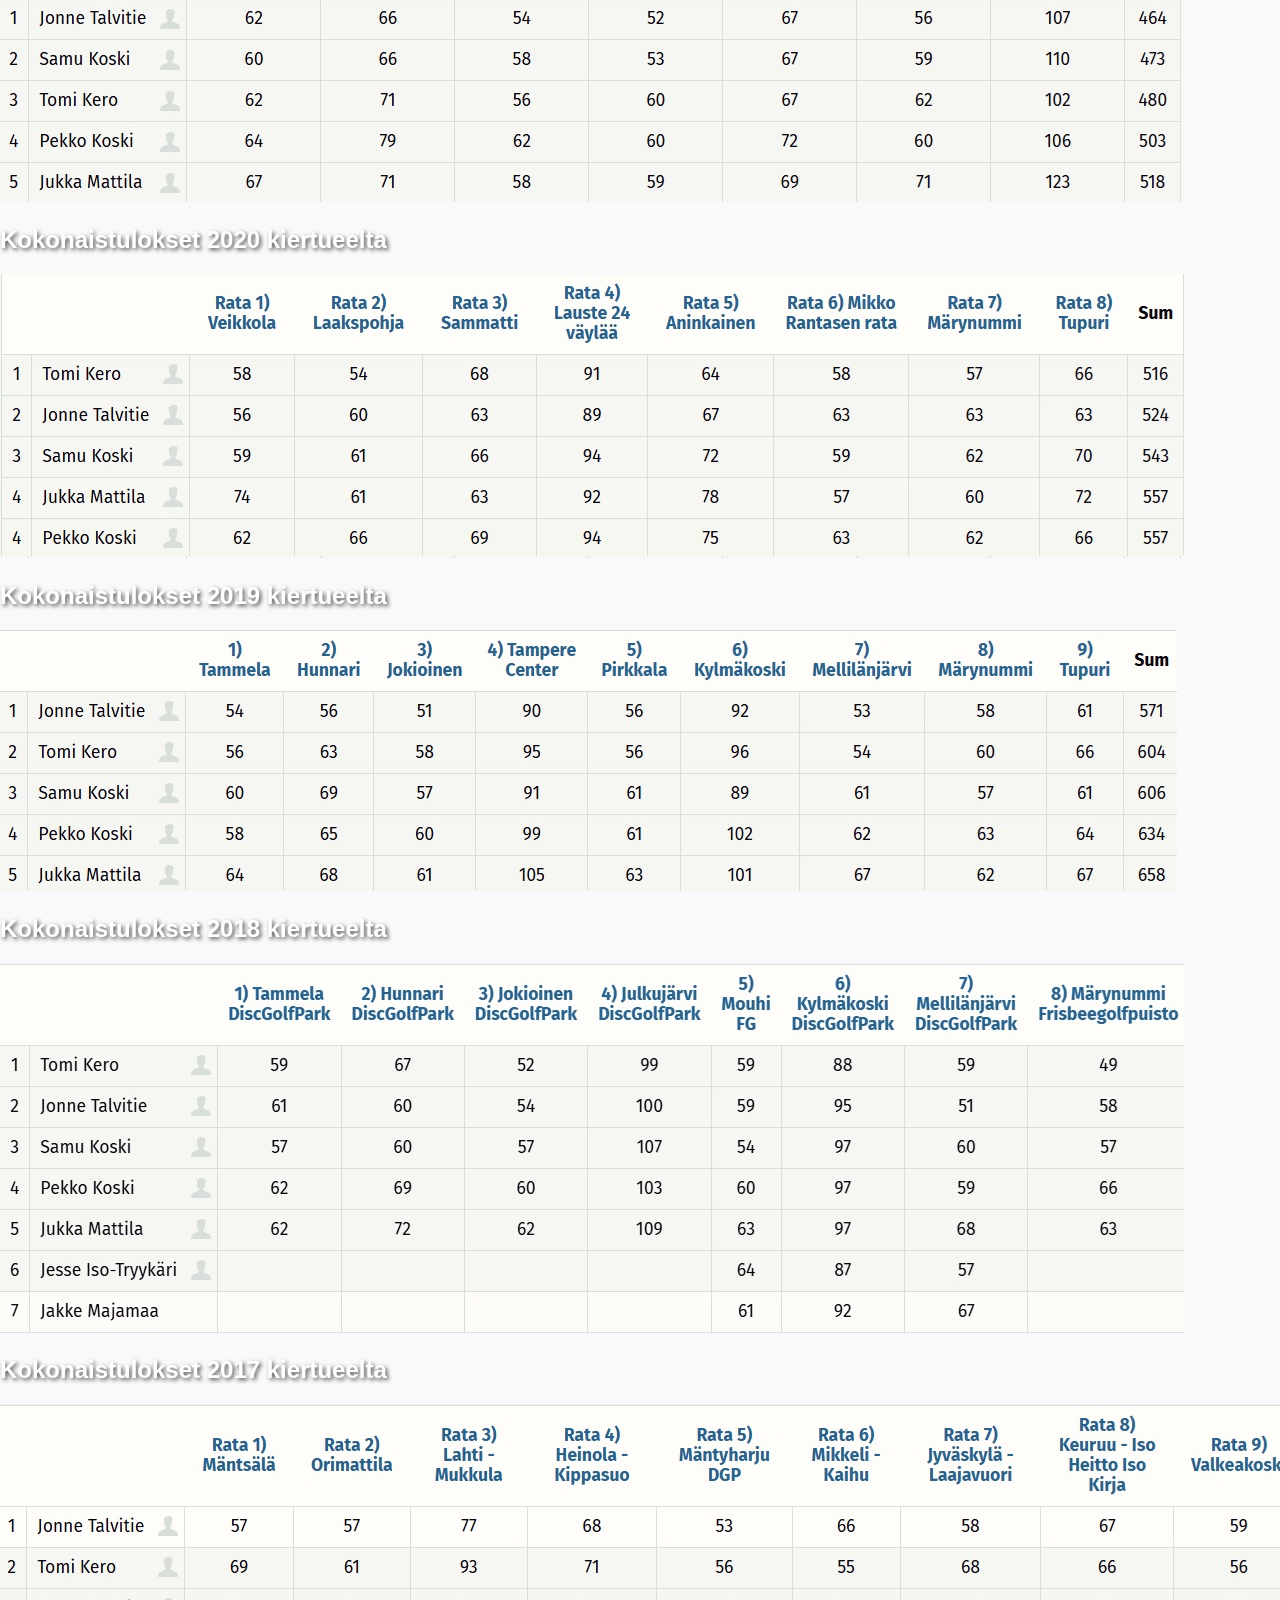
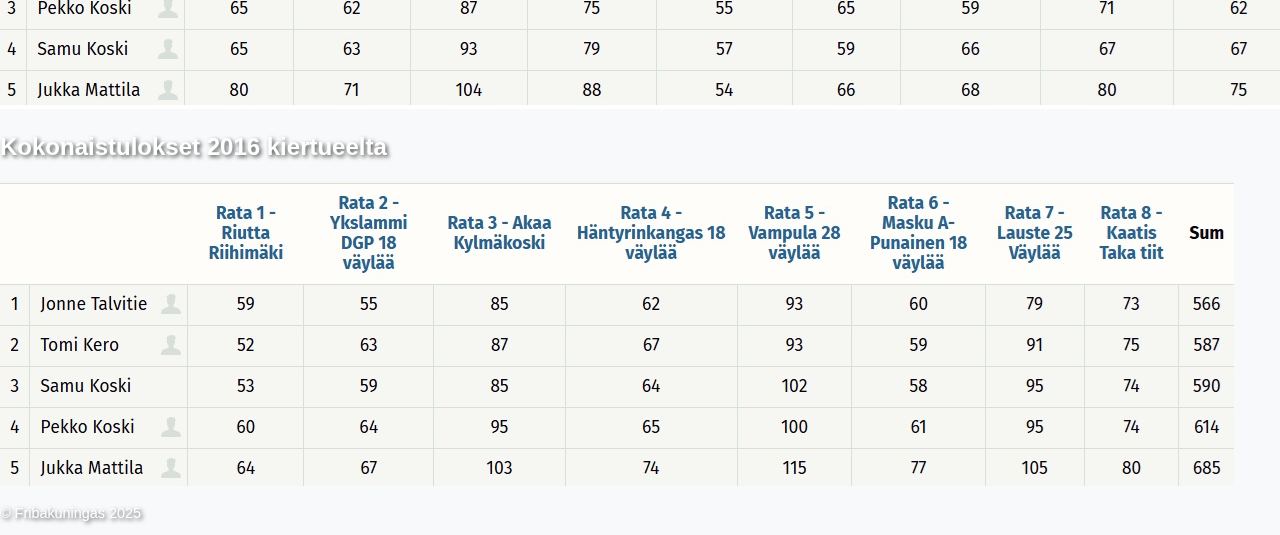
<file: TESTI/tulokset.html>
<!DOCTYPE html>
<html lang="fi">
<head>
    <meta charset="UTF-8">
    <meta name="viewport" content="width=device-width, initial-scale=1.0">
    <title>PROJEKTI</title>
    <link href="https://cdn.jsdelivr.net/npm/bootstrap@5.3.5/dist/css/bootstrap.min.css" rel="stylesheet" integrity="sha384-SgOJa3DmI69IUzQ2PVdRZhwQ+dy64/BUtbMJw1MZ8t5HZApcHrRKUc4W0kG879m7" crossorigin="anonymous">
    <link rel="stylesheet" href="tyylit/styles.css">
</head>
<body>
  <header class="py-4 bg-light text-center">
    <div class="container">
      <h1 class="mb-3">Fribakuningas 2025-kiertueen sivut</h1>
      <nav>
        <ul class="nav justify-content-center">
          <li class="nav-item"><a class="nav-link" href="index.html">Etusivu</a></li>
          <li class="nav-item"><a class="nav-link" href="reitit.html">Reittisuunnitelma</a></li>
          <li class="nav-item"><a class="nav-link active" href="tulokset.html">2016-2024</a></li>
          <li class="nav-item"><a class="nav-link" href="galleria.html">Kuvagalleria</a></li>
        </ul>
      </nav>
    </div>
  </header>   
<main class="container my-4">
  <div class="row">
    <section class="col-md-12">
      <nav class="mb-4">       
        <div class="container text-center">
        <button class="btn-toggle-custom d-md-none mb-3" type="button" data-bs-toggle="collapse" data-bs-target="#tulosNav">☰ Tulosvuodet</button>
          <div class="collapse d-md-block" id="tulosNav">
            <ul class="nav justify-content-center flex-wrap">
            <li class="nav-item"><a class="link-btn-custom m-3" href="kuvat/Metrix_2024_tulokset.jpg">2024</a>#</li>
            <li class="nav-item"><a class="link-btn-custom m-3" href="kuvat/Metrix_2023_tulokset.jpg">2023</a></li>
            <li class="nav-item"><a class="link-btn-custom m-3" href="kuvat/Metrix_2022_tulokset.jpg">2022</a></li>
            <li class="nav-item"><a class="link-btn-custom m-3" href="kuvat/Metrix_2021_tulokset.jpg">2021</a></li>
            <li class="nav-item"><a class="link-btn-custom m-3" href="kuvat/Metrix_2020_tulokset.jpg">2020</a></li>
            <li class="nav-item"><a class="link-btn-custom m-3" href="kuvat/Metrix_2019_tulokset.jpg">2019</a></li>
            <li class="nav-item"><a class="link-btn-custom m-3" href="kuvat/Metrix_2018_tulokset.jpg">2018</a></li>
            <li class="nav-item"><a class="link-btn-custom m-3" href="kuvat/Metrix_2017_tulokset.jpg">2017</a></li>
            <li class="nav-item"><a class="link-btn-custom m-3" href="kuvat/Metrix_2016_tulokset.jpg">2016</a></li>
            </ul>
          </div>
        </div>
      </nav>
        <h2>Kokonaistulokset 2024 kiertueelta</h2>
        <img src="kuvat/Metrix_2024_tulokset.jpg" alt="Tulokset_2024_vuodelta" class="img-fluid rounded shadow">
        <h2>Kokonaistulokset 2023 kiertueelta</h2>
        <img src="kuvat/Metrix_2023_tulokset.jpg" alt="Tulokset_2023_vuodelta" class="img-fluid rounded shadow">
        <h2>Kokonaistulokset 2022 kiertueelta</h2>
        <img src="kuvat/Metrix_2022_tulokset.jpg" alt="Tulokset_2022_vuodelta" class="img-fluid rounded shadow">
        <h2>Kokonaistulokset 2021 kiertueelta</h2>
        <img src="kuvat/Metrix_2021_tulokset.jpg" alt="Tulokset_2021_vuodelta" class="img-fluid rounded shadow">
        <h2>Kokonaistulokset 2020 kiertueelta</h2>
        <img src="kuvat/Metrix_2020_tulokset.jpg" alt="Tulokset_2020_vuodelta" class="img-fluid rounded shadow">
        <h2>Kokonaistulokset 2019 kiertueelta</h2>
        <img src="kuvat/Metrix_2019_tulokset.jpg" alt="Tulokset_2019_vuodelta" class="img-fluid rounded shadow">
        <h2>Kokonaistulokset 2018 kiertueelta</h2>
        <img src="kuvat/Metrix_2018_tulokset.jpg" alt="Tulokset_2018_vuodelta" class="img-fluid rounded shadow">
        <h2>Kokonaistulokset 2017 kiertueelta</h2>
        <img src="kuvat/Metrix_2017_tulokset.jpg" alt="Tulokset_2017_vuodelta" class="img-fluid rounded shadow">
        <h2>Kokonaistulokset 2016 kiertueelta</h2>
        <img src="kuvat/Metrix_2016_tulokset.jpg" alt="Tulokset_2016_vuodelta" class="img-fluid rounded shadow">
    </section>
  </div>
</main>
  <footer class="bg-dark text-white text-center py-3">
    <p class="mb-0">© Fribakuningas 2025</p>
  </footer>

  <script src="https://cdn.jsdelivr.net/npm/bootstrap@5.3.5/dist/js/bootstrap.bundle.min.js" integrity="sha384-k6d4wzSIapyDyv1kpU366/PK5hCdSbCRGRCMv+eplOQJWyd1fbcAu9OCUj5zNLiq" crossorigin="anonymous"></script>
</body>
</html>
</file>
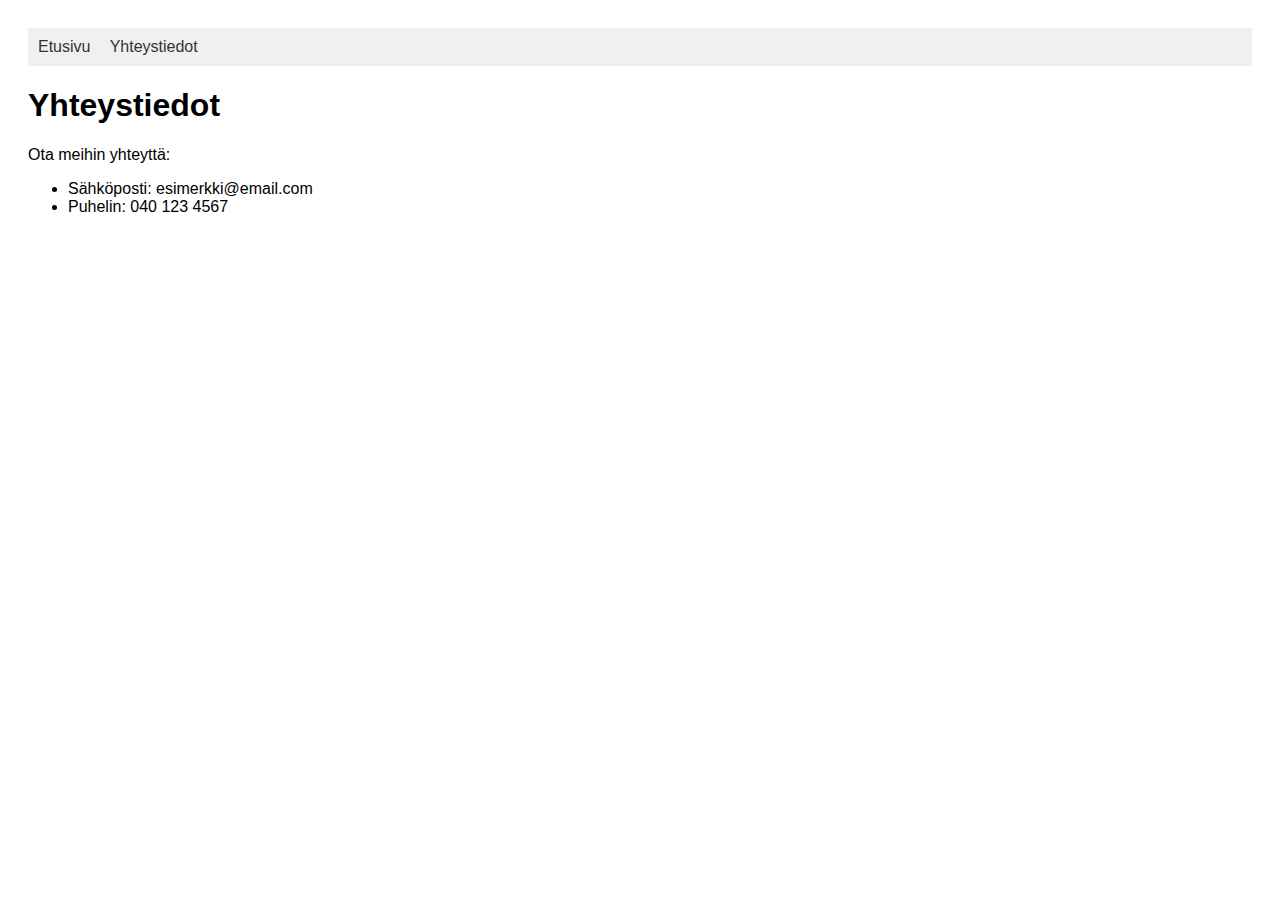
<file: WS05_Responsive_design/yhteystiedot.html>
<!DOCTYPE html>
<html lang="fi">
<head>
  <meta charset="UTF-8">
  <title>Yhteystiedot</title>
  <link rel="stylesheet" href="styles.css">
</head>
<body>

  <nav>
    <a href="index.html">Etusivu</a>
    <a href="yhteystiedot.html">Yhteystiedot</a>
  </nav>

  <h1>Yhteystiedot</h1>
  <p>Ota meihin yhteyttä:</p>
  <ul>
    <li>Sähköposti: esimerkki@email.com</li>
    <li>Puhelin: 040 123 4567</li>
  </ul>

</body>
</html>
</file>
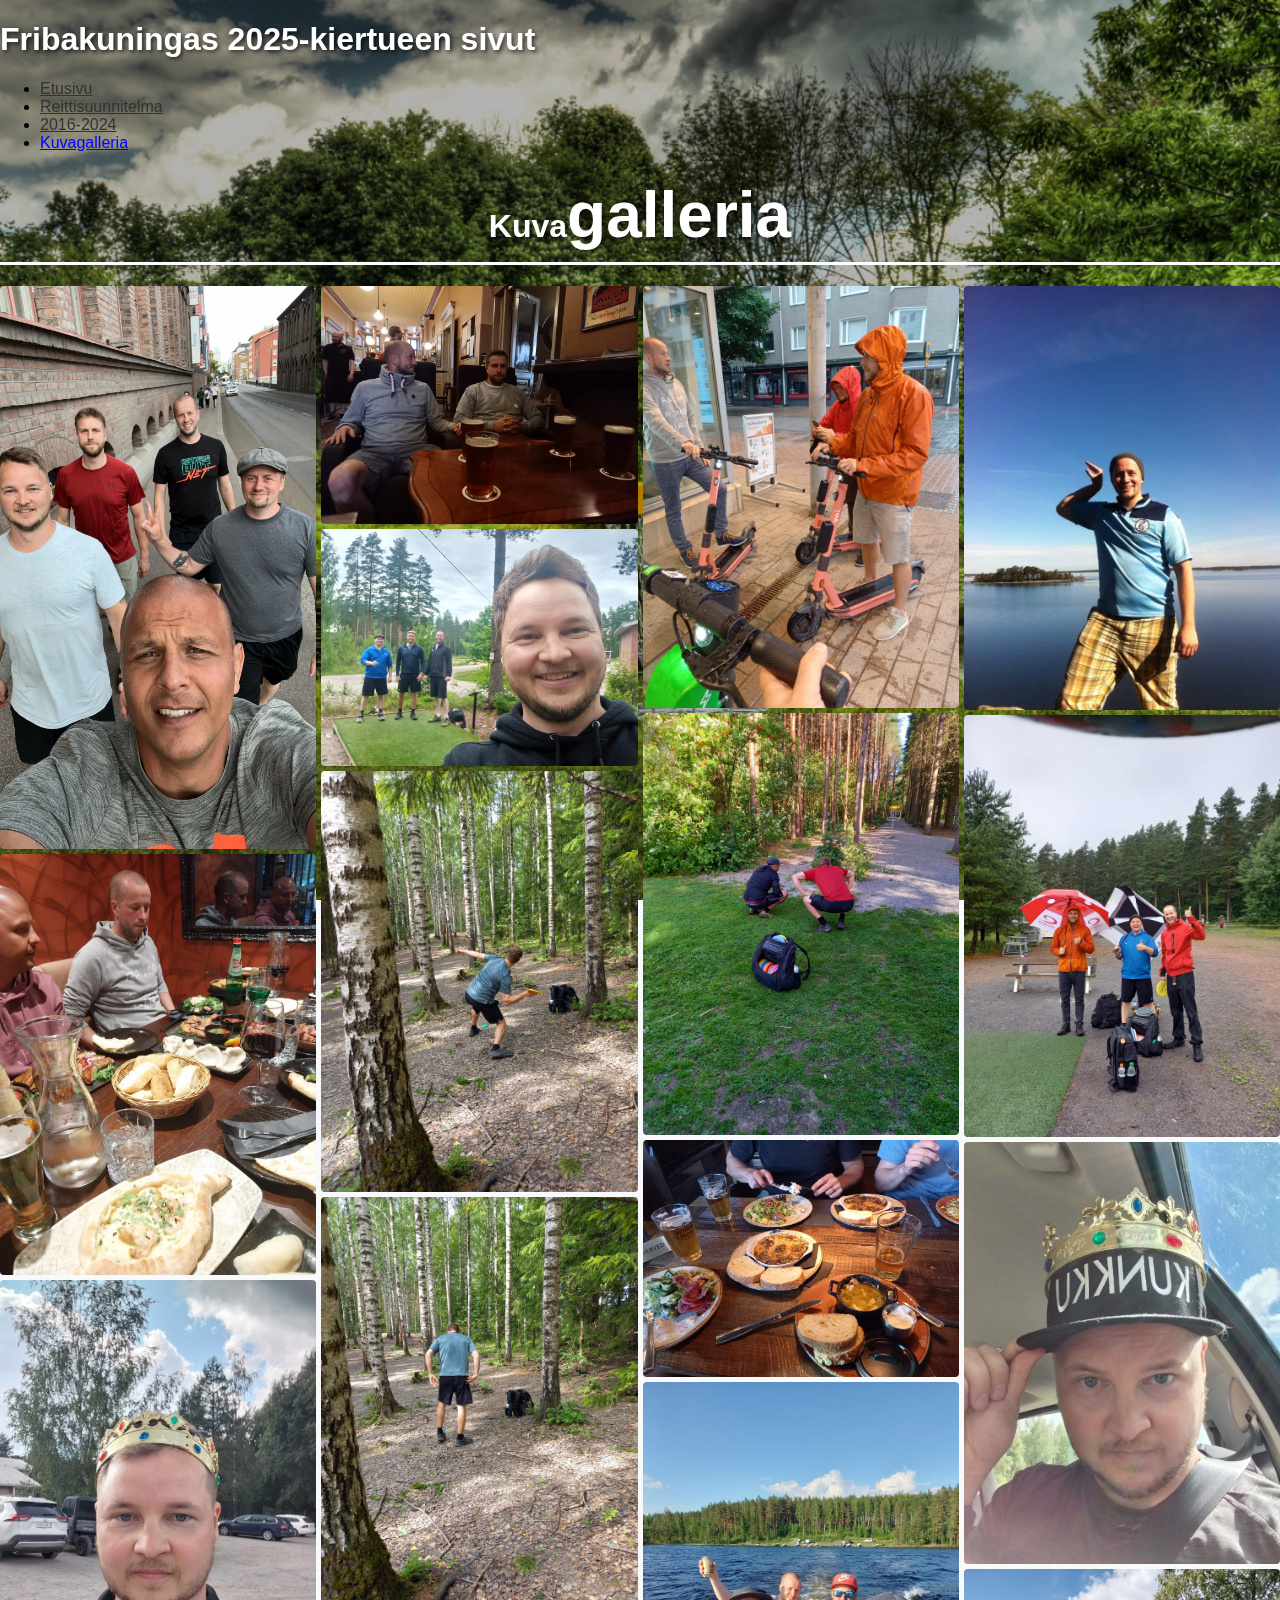
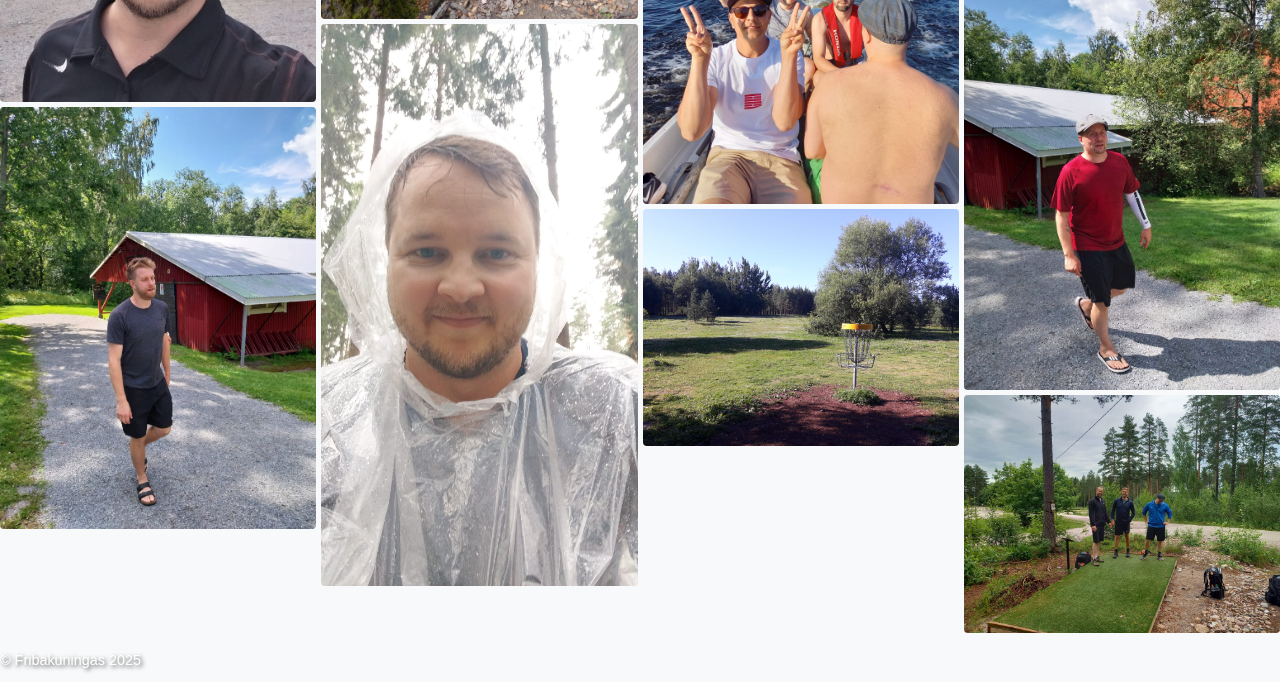
<file: WS07_Building_a_complete_webpage/galleria.html>
<!DOCTYPE html>
<html lang="fi">
<head>
    <meta charset="UTF-8">
    <meta name="viewport" content="width=device-width, initial-scale=1.0">
    <title>Fribakuningas 2025-kiertue</title>
    <link href="https://cdn.jsdelivr.net/npm/bootstrap@5.3.5/dist/css/bootstrap.min.css" rel="stylesheet" integrity="sha384-SgOJa3DmI69IUzQ2PVdRZhwQ+dy64/BUtbMJw1MZ8t5HZApcHrRKUc4W0kG879m7" crossorigin="anonymous">
    <link rel="stylesheet" href="tyylit/styles.css">
</head>
<body>
  <header class="py-4 bg-light text-center">
    <div class="container">
      <h1 class="mb-3">Fribakuningas 2025-kiertueen sivut</h1>
      <nav>
        <ul class="nav justify-content-center">
          <li class="nav-item"><a class="nav-link" href="index.html">Etusivu</a></li>
          <li class="nav-item"><a class="nav-link" href="reitit.html">Reittisuunnitelma</a></li>
          <li class="nav-item"><a class="nav-link" href="tulokset.html">2016-2024</a></li>
          <li class="nav-item"><a class="nav-link active" href="galleria.html">Kuvagalleria</a></li>
        </ul>
      </nav>
    </div>
  </header>    
<main class="container my-4">
  <div class="row">
    <section class="col-md-12">
      <div class="box">
        <h2 class="gallery-title">Kuva<span>galleria</span></h2>
            <div class="col-md-3 gallery-column">
              <img src="kuvat/19.jpg" alt="Kuva kiertueelta">
              <img src="kuvat/4.jpg" alt="Kuva kiertueelta">
              <img src="kuvat/2.jpg" alt="Kuva kiertueelta">
              <img src="kuvat/5.jpg" alt="Kuva kiertueelta">
            </div>
            <div class="col-md-3 gallery-column">
              <img src="kuvat/8.jpg" alt="Kuva kiertueelta">
              <img src="kuvat/9.jpg" alt="Kuva kiertueelta">
              <img src="kuvat/11.jpg" alt="Kuva kiertueelta">
              <img src="kuvat/12.jpg" alt="Kuva kiertueelta">
              <img src="kuvat/1.jpg" alt="Kuva kiertueelta">
            </div>
            <div class="col-md-3 gallery-column">
                <img src="kuvat/14.jpg" alt="Kuva kiertueelta">
                <img src="kuvat/15.jpg" alt="Kuva kiertueelta">
                <img src="kuvat/16.jpg" alt="Kuva kiertueelta">
                <img src="kuvat/17.jpg" alt="Kuva kiertueelta">
                <img src="kuvat/18.jpg" alt="Kuva kiertueelta">
            </div>
            <div class="col-md-3 gallery-column">
              <img src="kuvat/13.jpg" alt="Kuva kiertueelta">
              <img src="kuvat/7.jpg" alt="Kuva kiertueelta">
              <img src="kuvat/6.jpg" alt="Kuva kiertueelta">
              <img src="kuvat/3.jpg" alt="Kuva kiertueelta">
              <img src="kuvat/10.jpg" alt="Kuva kiertueelta">
          </div>
      </div>
    </section>
  </div>
</main>
  <footer class="bg-dark text-white text-center py-3">
    <p class="mb-0">© Fribakuningas 2025</p>
  </footer>
  <script src="https://cdn.jsdelivr.net/npm/bootstrap@5.3.5/dist/js/bootstrap.bundle.min.js" integrity="sha384-k6d4wzSIapyDyv1kpU366/PK5hCdSbCRGRCMv+eplOQJWyd1fbcAu9OCUj5zNLiq" crossorigin="anonymous"></script>
</body>
</html>
</file>
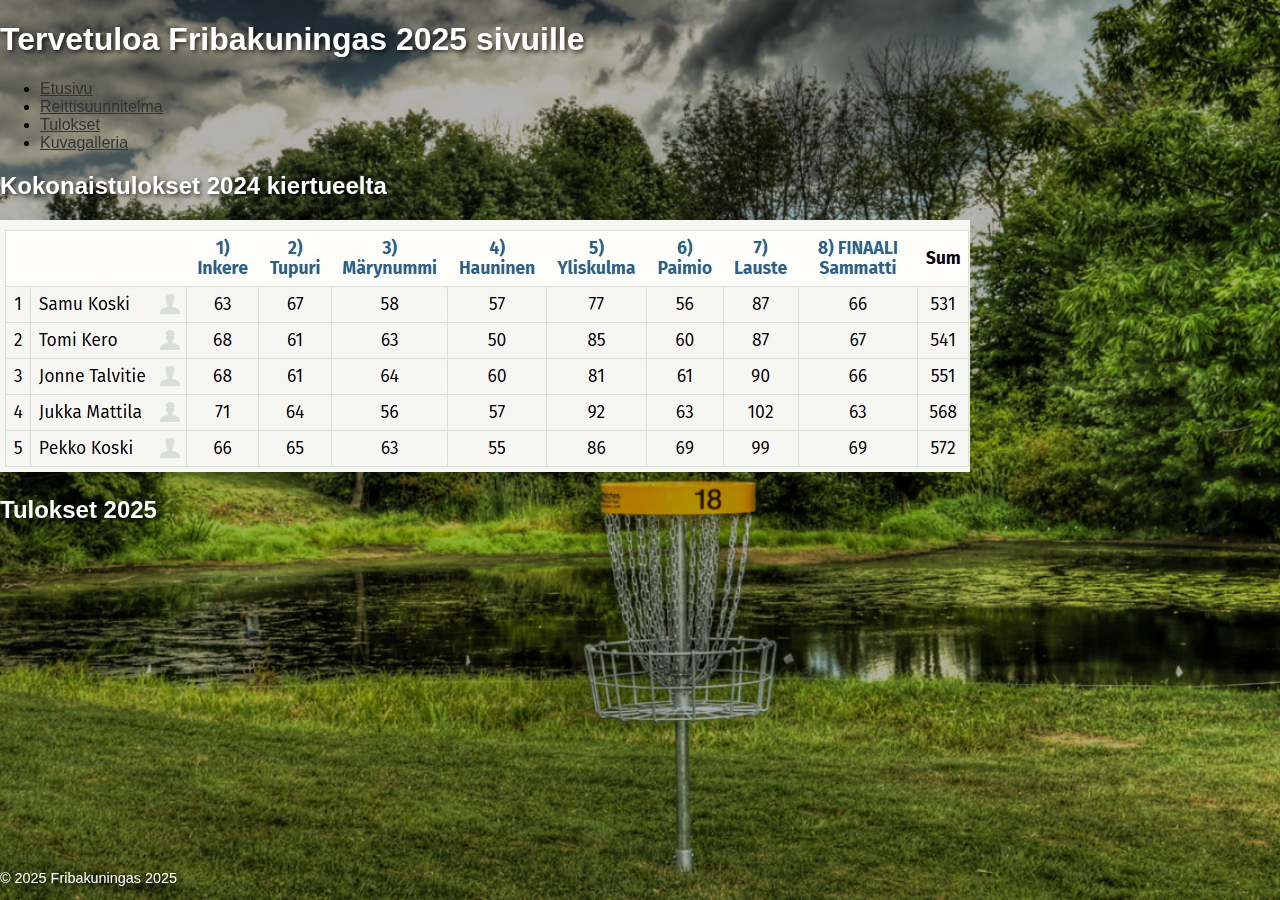
<file: WS07_Building_a_complete_webpage/historia.html>
<!DOCTYPE html>
<html lang="fi">
<head>
    <meta charset="UTF-8">
    <meta name="viewport" content="width=device-width, initial-scale=1.0">
    <title>PROJEKTI</title>
    <link href="https://cdn.jsdelivr.net/npm/bootstrap@5.3.5/dist/css/bootstrap.min.css" rel="stylesheet" integrity="sha384-SgOJa3DmI69IUzQ2PVdRZhwQ+dy64/BUtbMJw1MZ8t5HZApcHrRKUc4W0kG879m7" crossorigin="anonymous">
    <link rel="stylesheet" href="tyylit/styles.css">
</head>
<body>
  <header class="py-4 bg-light text-center">
    <div class="container">
      <h1 class="mb-3">Tervetuloa Fribakuningas 2025 sivuille</h1>
      <nav>
        <ul class="nav justify-content-center">
          <li class="nav-item"><a class="nav-link" href="index.html">Etusivu</a></li>
          <li class="nav-item"><a class="nav-link" href="reitit.html">Reittisuunnitelma</a></li>
          <li class="nav-item"><a class="nav-link" href="tulokset.html">Tulokset</a></li>
          <li class="nav-item"><a class="nav-link" href="galleria.html">Kuvagalleria</a></li>
        </ul>
      </nav>
    </div>
  </header>
    
  <div class="container my-4">
    <div class="row">
      <main class="col-md-9">
        <h2>Kokonaistulokset 2024 kiertueelta</h2>
        <img src="kuvat/Metrix_2024_tulokset.jpg" alt="Tulokset_2024_vuodelta" class="img-fluid rounded shadow">
        <h2>Tulokset 2025</h2>

      </main>
    </div>
  </div>

  <footer class="bg-dark text-white text-center py-3">
    <p class="mb-0">© 2025 Fribakuningas 2025</p>
  </footer>

  <script src="https://cdn.jsdelivr.net/npm/bootstrap@5.3.5/dist/js/bootstrap.bundle.min.js" integrity="sha384-k6d4wzSIapyDyv1kpU366/PK5hCdSbCRGRCMv+eplOQJWyd1fbcAu9OCUj5zNLiq" crossorigin="anonymous"></script>
</body>
</html>
</file>
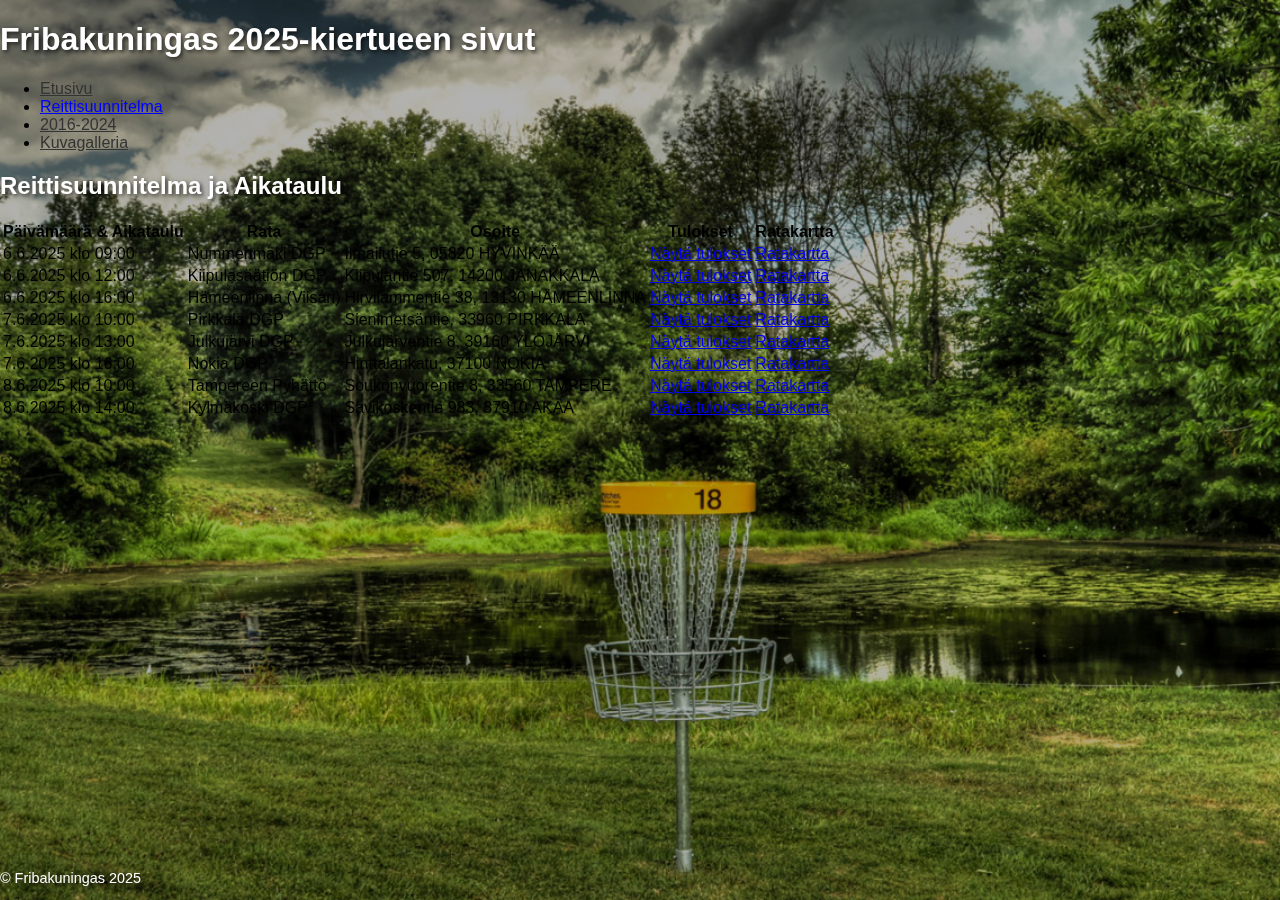
<file: WS07_Building_a_complete_webpage/reitit.html>
<!DOCTYPE html>
<html lang="fi">
<head>
    <meta charset="UTF-8">
    <meta name="viewport" content="width=device-width, initial-scale=1.0">
    <title>Fribakuningas 2025-kiertue</title>
    <link href="https://cdn.jsdelivr.net/npm/bootstrap@5.3.5/dist/css/bootstrap.min.css" rel="stylesheet" integrity="sha384-SgOJa3DmI69IUzQ2PVdRZhwQ+dy64/BUtbMJw1MZ8t5HZApcHrRKUc4W0kG879m7" crossorigin="anonymous">
    <link rel="stylesheet" href="tyylit/styles.css">
</head>
<body>
  <header class="py-4 bg-light text-center">
    <div class="container">
      <h1 class="mb-3">Fribakuningas 2025-kiertueen sivut</h1>
      <nav>
        <ul class="nav justify-content-center">
          <li class="nav-item"><a class="nav-link" href="index.html">Etusivu</a></li>
          <li class="nav-item"><a class="nav-link active" href="reitit.html">Reittisuunnitelma</a></li>
          <li class="nav-item"><a class="nav-link" href="tulokset.html">2016-2024</a></li>
          <li class="nav-item"><a class="nav-link" href="galleria.html">Kuvagalleria</a></li>
        </ul>
      </nav>
    </div>
  </header>      
<main class="container my-4">
  <div class="row">
      <section class="col-md-12">
        <h2 class="text-center mb-4">Reittisuunnitelma ja Aikataulu</h2>
        <div class="table-responsive">
          <table class="table table-bordered table-hover table-striped text-white">
            <thead class="table-dark">
              <tr>
                <th>Päivämäärä & Aikataulu</th>
                <th>Rata</th>
                <th>Osoite</th>
                <th>Tulokset</th>
                <th>Ratakartta</th>
              </tr>
            </thead>
            <tbody>
              <tr>
                <td>6.6.2025 klo 09:00</td>
                <td>Nummenmäki DGP</td>
                <td>Ilmailutie 5, 05820 HYVINKÄÄ</td>
                <td><a href="https://discgolfmetrix.com/3288647" class="btn btn-sm btn-dark me-2">Näytä tulokset</a></td>
                <td><a href="kuvat/rata1.jpg" class="btn btn-sm btn-dark">Ratakartta</a></td>
              </tr>
              <tr>
                <td>6.6.2025 klo 12:00</td>
                <td>Kiipulasäätiön DGP</td>
                <td>Kiipulantie 507, 14200 JANAKKALA</td>
                <td><a href="https://discgolfmetrix.com/3288776" class="btn btn-sm btn-dark me-2">Näytä tulokset</a></td>
                <td><a href="kuvat/rata2.jpg" class="btn btn-sm btn-dark">Ratakartta</a></td>
              </tr>
              <tr>
                <td>6.6.2025 klo 16:00</td>
                <td>Hämeenlinna (Viisari)</td>
                <td>Hirvilammentie 38, 13130 HÄMEENLINNA</td>
                <td><a href="https://discgolfmetrix.com/3288649" class="btn btn-sm btn-dark me-2">Näytä tulokset</a></td>
                <td><a href="kuvat/rata3.jpg" class="btn btn-sm btn-dark">Ratakartta</a></td>
              </tr>
              <tr>
                <td>7.6.2025 klo 10:00</td>
                <td>Pirkkala DGP</td>
                <td>Sienimetsäntie, 33960 PIRKKALA</td>
                <td><a href="https://discgolfmetrix.com/3288787" class="btn btn-sm btn-dark me-2">Näytä tulokset</a></td>
                <td><a href="kuvat/rata4.jpg" class="btn btn-sm btn-dark">Ratakartta</a></td>
              </tr>
              <tr>
                <td>7.6.2025 klo 13:00</td>
                <td>Julkujärvi DGP</td>
                <td>Julkujärventie 8, 39160 YLÖJÄRVI</td>
                <td><a href="https://discgolfmetrix.com/3288795" class="btn btn-sm btn-dark me-2">Näytä tulokset</a></td>
                <td><a href="kuvat/rata5.jpg" class="btn btn-sm btn-dark">Ratakartta</a></td>
              </tr>
              <tr>
                <td>7.6.2025 klo 16:00</td>
                <td>Nokia DGP</td>
                <td>Hinttalankatu, 37100 NOKIA</td>
                <td><a href="https://discgolfmetrix.com/3288799" class="btn btn-sm btn-dark me-2">Näytä tulokset</a></td>
                <td><a href="kuvat/rata6.jpg" class="btn btn-sm btn-dark">Ratakartta</a></td>
              </tr>
              <tr>
                <td>8.6.2025 klo 10:00</td>
                <td>Tampereen Pyhättö</td>
                <td>Soukonvuorentie 8, 33560 TAMPERE</td>
                <td><a href="https://discgolfmetrix.com/3288802" class="btn btn-sm btn-dark me-2">Näytä tulokset</a></td>
                <td><a href="kuvat/rata7.jpg" class="btn btn-sm btn-dark">Ratakartta</a></td>
              </tr>
              <tr>
                <td>8.6.2025 klo 14:00</td>
                <td>Kylmäkoski DGP</td>
                <td>Savikoskentie 983, 37910 AKAA</td>
                <td><a href="https://discgolfmetrix.com/3288807" class="btn btn-sm btn-dark me-2">Näytä tulokset</a></td>
                <td><a href="kuvat/rata8.jpg" class="btn btn-sm btn-dark">Ratakartta</a></td>
              </tr>
            </tbody>
          </table>
        </div>
      </section>
  </div>
</main>
  <footer class="bg-dark text-white text-center py-3">
    <p class="mb-0">© Fribakuningas 2025</p>
  </footer>

  <script src="https://cdn.jsdelivr.net/npm/bootstrap@5.3.5/dist/js/bootstrap.bundle.min.js" integrity="sha384-k6d4wzSIapyDyv1kpU366/PK5hCdSbCRGRCMv+eplOQJWyd1fbcAu9OCUj5zNLiq" crossorigin="anonymous"></script>
</body>
</html>
</file>
<file: TESTI/tyylit/styles.css>
html {
  overflow-y: scroll;
}
 
 h1, h2, h3, h4, h6, p {
    color: #ffffff;/* valkoinen teksti */
    text-shadow: 2px 2px 4px rgba(0, 0, 0, 0.7);/* tumma varjo tekstin taustalle */
  }

/* mainin p ja h1 fonttikokoa isommaksi */

  main p {
    font-size: 1.50rem;
  }

  main h1 {
    font-size: 3.00rem;
  }
  
  /* Navigaatio keskelle ja korostus aktiiviselle linkille */
  nav ul.nav {
    margin-bottom: 0;
  }

  nav ul.nav .nav-link {
    font-weight: 500;
    color: #333;
    transition: color 0.2s ease-in-out;
  }
  /*Navilinkit sinisiä ja alleviivattuja kun hover tai aktiivisia*/
  nav ul.nav .nav-link:hover,
  nav ul.nav .nav-link.active {
    color: blue;
    text-decoration: underline;
  }

  /*tulokset.html NAVI VALIKON NAPIT*/
.btn-toggle-custom {
  color: white;
  background-color: rgba(0, 0, 0, 0.1);
  border: 2px solid #fff;
  padding: 0.5rem 0.8rem;
  border-radius: 4px;
  transition: all 0.2s;
  text-decoration: none;
  display: inline-block;
  font-size: 1.1rem;
}

.btn-toggle-custom:hover {
  background-color: lightseagreen;
  color: #fff;
}

  
  /* Sivupalkki etusivulla */
  aside {
    position: relative;
  }

  aside h5 {
    font-size: 1.1rem; /*Reissun tiedot pähkinänkuoressa koko*/
    margin-bottom: 1rem;
  }
  
  aside ul li {
    margin-bottom: 0.5rem;
  }
  
  /* Responsiiviset muutokset */
  @media (max-width: 768px) {
    .container {
      padding-left: 1rem;
      padding-right: 1rem;
    }
  
    header nav ul.nav {
      flex-direction: column;
      align-items: center;
    }
  
    main {
      margin-top: 1rem;
    }

    .box {
      flex-direction: column;
    }
  }
  
      /* Taustakuvan säädöt */
      body {
        font-family: 'Segoe UI', Tahoma, Geneva, Verdana, sans-serif;
        background-color: #f8f9fa;
        background-image: url('../kuvat/taustakuva.jpg');
        background-size: cover;         /* Skaalaa taustakuva koko näkymän kokoiseksi */
        background-repeat: no-repeat;   /* Estää kuvan toistamisen */
        background-attachment: fixed;   /* Kiinnittää kuvan paikalleen, vaikka sivua vieritetään */
        background-position: center;    /* Asettaa kuvan keskelle */
        margin: 0;
        padding: 0;
        display: flex;
        flex-direction: column;
        min-height: 100vh;
      }

      body::before {
        content: "";
        position: fixed;
        top: 0;
        left: 0;
        width: 100%;
        height: 100%;
        background: rgba(0, 0, 0, 0.3); /* tummuutta 30% taustakuvaan jotta tekstit näkyy paremmin */
        z-index: -1; /* pysyy taustalla */
      }
      
      /* Footer alareunaan*/
      html, body {
        height: 100%;
        margin: 0;
        display: flex;
        flex-direction: column;
      }
      
      body > .container {
        flex: auto;
      }
        /* Footer */
      footer {
        flex-shrink: 0;
        font-size: 0.9rem;
      }

      /*KUVAGALLERIAN ASETUKSET*/
      .box {
        display: flex;
        flex-wrap: wrap;
        justify-content: center;
        gap: 5px;
      }
      



      .container .box h2 {
        font-size: 2em;
        font-weight: bolder;
        padding-bottom: 10px;
        border-bottom: 3px solid white;
      }
      .container .box h2 span {
        font-size: 2em;
        font-weight: bolder;
        padding-bottom: 10px;
      }
     
    /*Kuvagallerian asetuksia*/
      .gallery-title {/*Kuvagalleria tekstin asetukset*/
        text-align: center;
        width: 100%;
        font-size: 2rem;
        margin-bottom: 1rem;
        color: white; 
        text-shadow: 2px 2px 4px rgba(0, 0, 0, 0.6);
      }
      .gallery-column img {/*Kuvagalleria kuvien asetuksia*/
        margin-bottom: 5px;/* kuvien väli vasemmalta oikealle */
        border-radius: 4px;
        width: 100%;
        object-fit: cover;
      }


      .box div {
        flex: 1;
        display: flex;
        flex-direction: column;
      }
      
      .box img {
        width: 100%;
        border-radius: 4px;
        object-fit: cover;
      }

      /*TULOKSET SIVUN NAVIGOINTI*/
      .link-btn-custom {
        color: #fff;
        border: 3px solid #fff;
        padding: 0.5rem 1rem;
        border-radius: 10px;
        transition: all 0.2s;
       text-decoration: none;
       display: inline-block;
      }

      .link-btn-custom:hover {
        background-color: lightseagreen;
        color: #fff;
      }
      /*TULOKSET SIVUN NAVIGOINTI LOPPUU*/
</file>
<file: WS02_CSS/styles.css>
h1 {
    color: green;
}
body {
    background-color: lightgrey;
}
h1 {
    font-size: 2em;
}
div {
    padding: 20px;
    margin: 10px;
}
table {
    width: 100%;
    border-collapse: collapse;
}
th,td {
    border: 1px solid #ddd;
    padding: 8px;
    text-align: left;
}
th {
    background-color: #f2f2f2;
}
form {
    display: flex;
    flex-direction: column;
    gap: 10px;
}
label {
    font-weight: bold;
}

input[type="text"], input[type="email"] {
    padding: 8px;
    border: 1px solid #ddd;
    border-radius: 4px;
}

input[type="submit"]:hover{
    background-color: #45a049;
}
img {
width: 150px;
height: 200px;
}
</file>
<file: WS03_Advanced_CSS_Techniques/tyylit/styles.css>
h1 {
    color: green;
}
body {
    background-color: lightgrey;
}
h1 {
    font-size: 2em;
}
div {
    padding: 20px;
    margin: 10px;
}
table {
    width: 100%;
    border-collapse: collapse;
}
th,td {
    border: 1px solid #ddd;
    padding: 8px;
    text-align: left;
}
th {
    background-color: #f2f2f2;
}
form {
    display: flex;
    flex-direction: column;
    gap: 10px;
}
label {
    font-weight: bold;
}

input[type="text"], input[type="email"] {
    padding: 8px;
    border: 1px solid #ddd;
    border-radius: 4px;
}

input[type="submit"]:hover{
    background-color: #45a049;
}
img {
width: 150px;
height: 200px;
}
.transition-button {
    background-color: lightblue;
    padding: 10px 20px;
    border:none;
    cursor: pointer;
    transition: background-color 0.3s ease;
}
.transition-button:hover {
    background-color: lightcoral;
}
.animation-box {
    width: 50px;
    height: 50px;
    background-color: lightgreen;
    position: relative;
    animation: move 2s infinite alternate;
}

@keyframes move {
    from {
    left: 0;
}
    to {
        left: 100px;
    }
}
.pseudo-list li:nth-child(odd) {
    background-color: lightgray;
}
.pseudo-list li:nth-child(even) {
    background-color:white;
}
.filter-image {
    width: 200px;
    height: 200px;
    filter: grayscale(100%);
    transition: filter 0.3s ease;
}
.filter-image:hover {
    filter: grayscale(0%);
}
.quote {
    position: relative;
    padding-left: 20px;
    font-style: italic;
}
.quote::before {
    content: "“";
    font-size: 40px;
    position: absolute;
    left: 0;
    top: 0;
    color: lightgray;
}
</file>
<file: WS04_Page_layout_techniques/tyylit/styles.css>
.container {
    display: flex;
    flex-direction: row;
    justify-content: space-between;
    align-items: center;
  }
  
  .item {
    flex: 1;
    margin: 10px;
  }
</file>
<file: WS07_Building_a_complete_webpage/tyylit/styles.css>
html {
  overflow-y: scroll;
}
 
 h1, h2, h3, h4, h6, p {
    color: #ffffff;/* valkoinen teksti */
    text-shadow: 2px 2px 4px rgba(0, 0, 0, 0.7);/* tumma varjo tekstin taustalle */
  }

/* mainin p ja h1 fonttikokoa isommaksi */

  main p {
    font-size: 1.50rem;
  }

  main h1 {
    font-size: 3.00rem;
  }
  
  /* Navigaatio keskelle ja korostus aktiiviselle linkille */
  nav ul.nav {
    margin-bottom: 0;
  }

  nav ul.nav .nav-link {
    font-weight: 500;
    color: #333;
    transition: color 0.2s ease-in-out;
  }
  /*Navilinkit sinisiä ja alleviivattuja kun hover tai aktiivisia*/
  nav ul.nav .nav-link:hover,
  nav ul.nav .nav-link.active {
    color: blue;
    text-decoration: underline;
  }

  /*tulokset.html NAVI VALIKON NAPIT*/
.btn-toggle-custom {
  color: white;
  background-color: rgba(0, 0, 0, 0.1);
  border: 2px solid #fff;
  padding: 0.5rem 0.8rem;
  border-radius: 4px;
  transition: all 0.2s;
  text-decoration: none;
  display: inline-block;
  font-size: 1.1rem;
}

.btn-toggle-custom:hover {
  background-color: lightseagreen;
  color: #fff;
}

  
  /* Sivupalkki etusivulla */
  aside {
    position: relative;
  }

  aside h5 {
    font-size: 1.1rem; /*Reissun tiedot pähkinänkuoressa koko*/
    margin-bottom: 1rem;
  }
  
  aside ul li {
    margin-bottom: 0.5rem;
  }
  
  /* Responsiiviset muutokset */
  @media (max-width: 768px) {
    .container {
      padding-left: 1rem;
      padding-right: 1rem;
    }
  
    header nav ul.nav {
      flex-direction: column;
      align-items: center;
    }
  
    main {
      margin-top: 1rem;
    }

    .box {
      flex-direction: column;
    }
  }
  
      /* Taustakuvan säädöt */
      body {
        font-family: 'Segoe UI', Tahoma, Geneva, Verdana, sans-serif;
        background-color: #f8f9fa;
        background-image: url('../kuvat/taustakuva.jpg');
        background-size: cover;         /* Skaalaa taustakuva koko näkymän kokoiseksi */
        background-repeat: no-repeat;   /* Estää kuvan toistamisen */
        background-attachment: fixed;   /* Kiinnittää kuvan paikalleen, vaikka sivua vieritetään */
        background-position: center;    /* Asettaa kuvan keskelle */
        margin: 0;
        padding: 0;
        display: flex;
        flex-direction: column;
        min-height: 100vh;
      }

      body::before {
        content: "";
        position: fixed;
        top: 0;
        left: 0;
        width: 100%;
        height: 100%;
        background: rgba(0, 0, 0, 0.3); /* tummuutta 30% taustakuvaan jotta tekstit näkyy paremmin */
        z-index: -1; /* pysyy taustalla */
      }
      
      /* Footer alareunaan*/
      html, body {
        height: 100%;
        margin: 0;
        display: flex;
        flex-direction: column;
      }
      
      body > .container {
        flex: auto;
      }
        /* Footer */
      footer {
        flex-shrink: 0;
        font-size: 0.9rem;
      }

      /*KUVAGALLERIAN ASETUKSET*/
      .box {
        display: flex;
        flex-wrap: wrap;
        justify-content: center;
        gap: 5px;
      }
      



      .container .box h2 {
        font-size: 2em;
        font-weight: bolder;
        padding-bottom: 10px;
        border-bottom: 3px solid white;
      }
      .container .box h2 span {
        font-size: 2em;
        font-weight: bolder;
        padding-bottom: 10px;
      }
     
    /*Kuvagallerian asetuksia*/
      .gallery-title {/*Kuvagalleria tekstin asetukset*/
        text-align: center;
        width: 100%;
        font-size: 2rem;
        margin-bottom: 1rem;
        color: white; 
        text-shadow: 2px 2px 4px rgba(0, 0, 0, 0.6);
      }
      .gallery-column img {/*Kuvagalleria kuvien asetuksia*/
        margin-bottom: 5px;/* kuvien väli vasemmalta oikealle */
        border-radius: 4px;
        width: 100%;
        object-fit: cover;
      }


      .box div {
        flex: 1;
        display: flex;
        flex-direction: column;
      }
      
      .box img {
        width: 100%;
        border-radius: 4px;
        object-fit: cover;
      }

      /*TULOKSET SIVUN NAVIGOINTI*/
      .link-btn-custom {
        color: #fff;
        border: 3px solid #fff;
        padding: 0.5rem 1rem;
        border-radius: 10px; /*Pyöristyskulma*/
        transition: all 0.2s;
       text-decoration: none;
       display: inline-block;
      }

      .link-btn-custom:hover {
        background-color: lightseagreen;
        color: #fff;
      }
      /*TULOKSET SIVUN NAVIGOINTI LOPPUU*/
      /*INDEX sivun pelaajaesittelyt*/


      .col .pelaaja-kortti {
        background-color: rgb(239, 239, 239);
      }

      .pelaaja-esittely {
        font-size: 15px;
        text-shadow: none;
        color: black;
      }
      .card-img-top {
        height: 200px;
        object-fit: cover;
        width: 100%;
      }
</file>
<file: WS05_Responsive_design/styles.css>
body {
    font-family: Arial, sans-serif;
    padding: 20px;
  }
  
  nav {
    background-color: #f0f0f0;
    padding: 10px;
    margin-bottom: 20px;
  }
  
  nav a {
    margin-right: 15px;
    text-decoration: none;
    color: #333;
  }
  
  nav a:hover {
    text-decoration: underline;
  }
</file>
